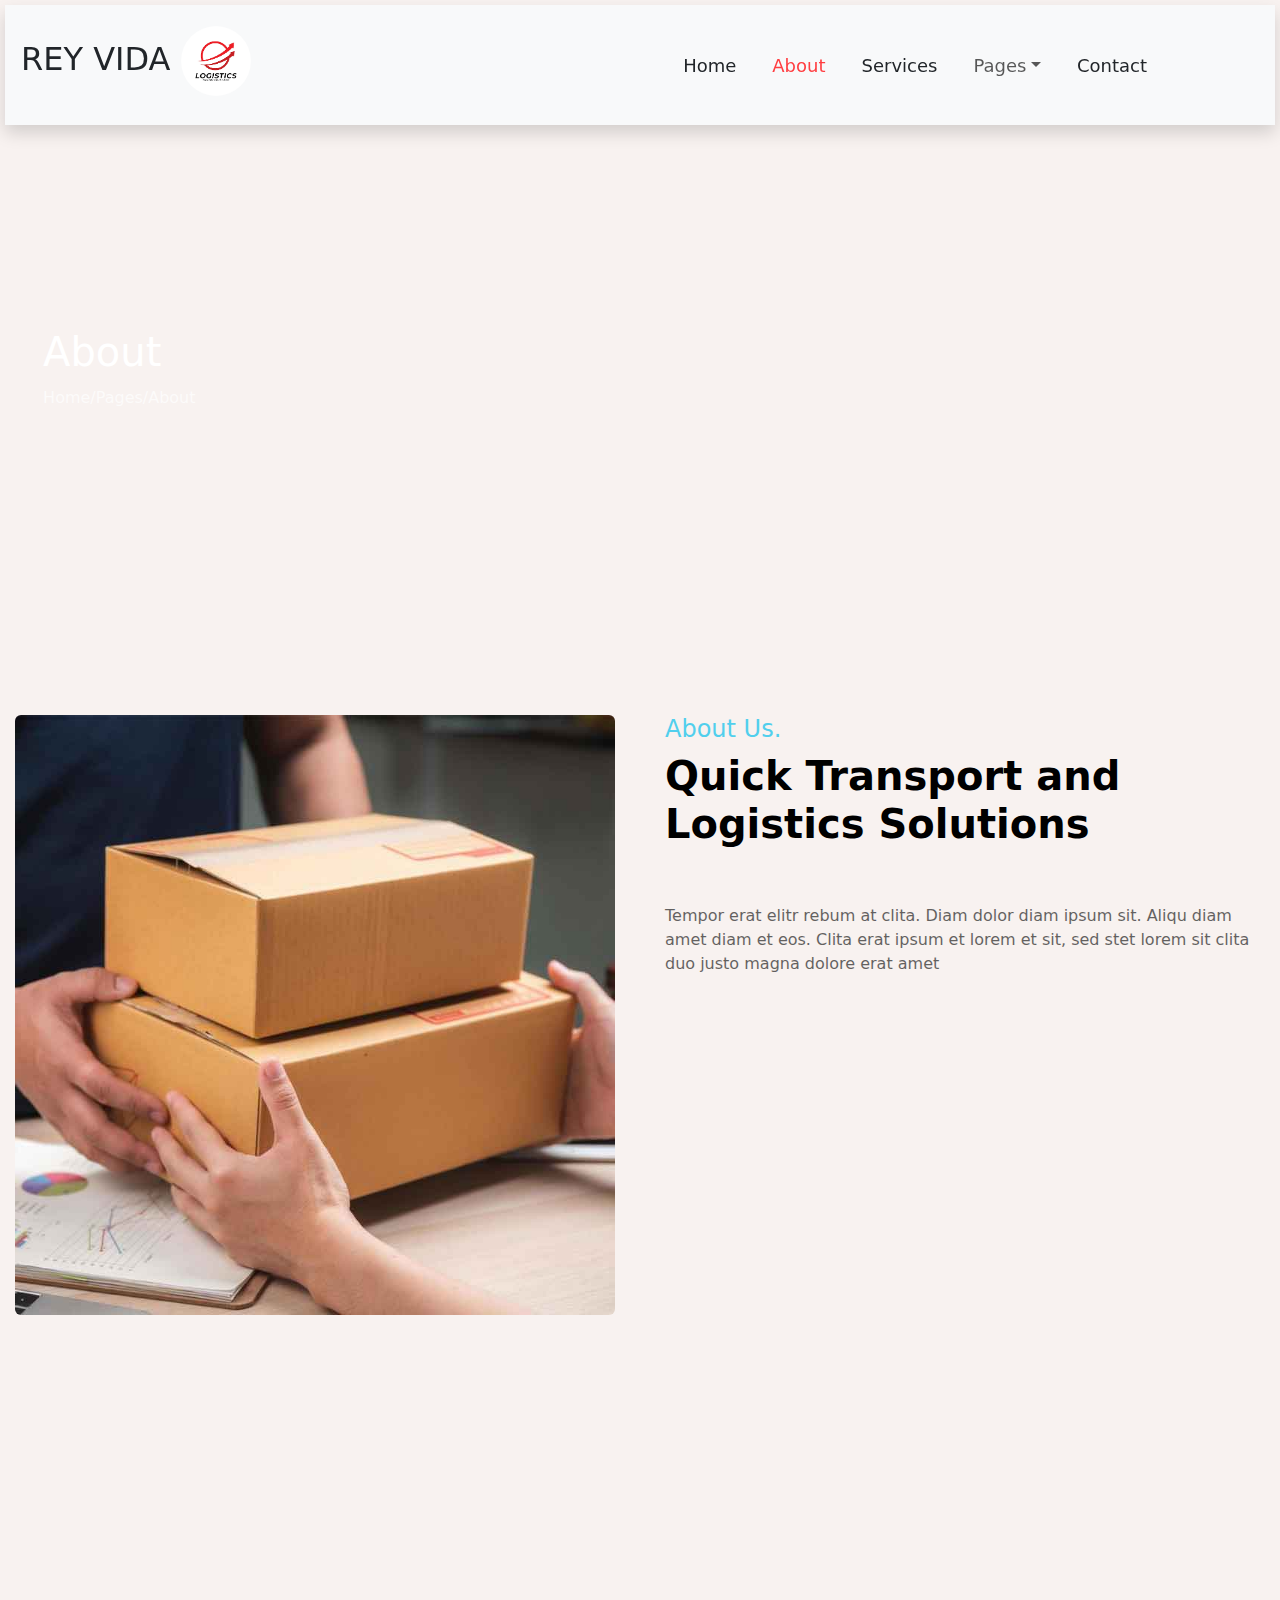
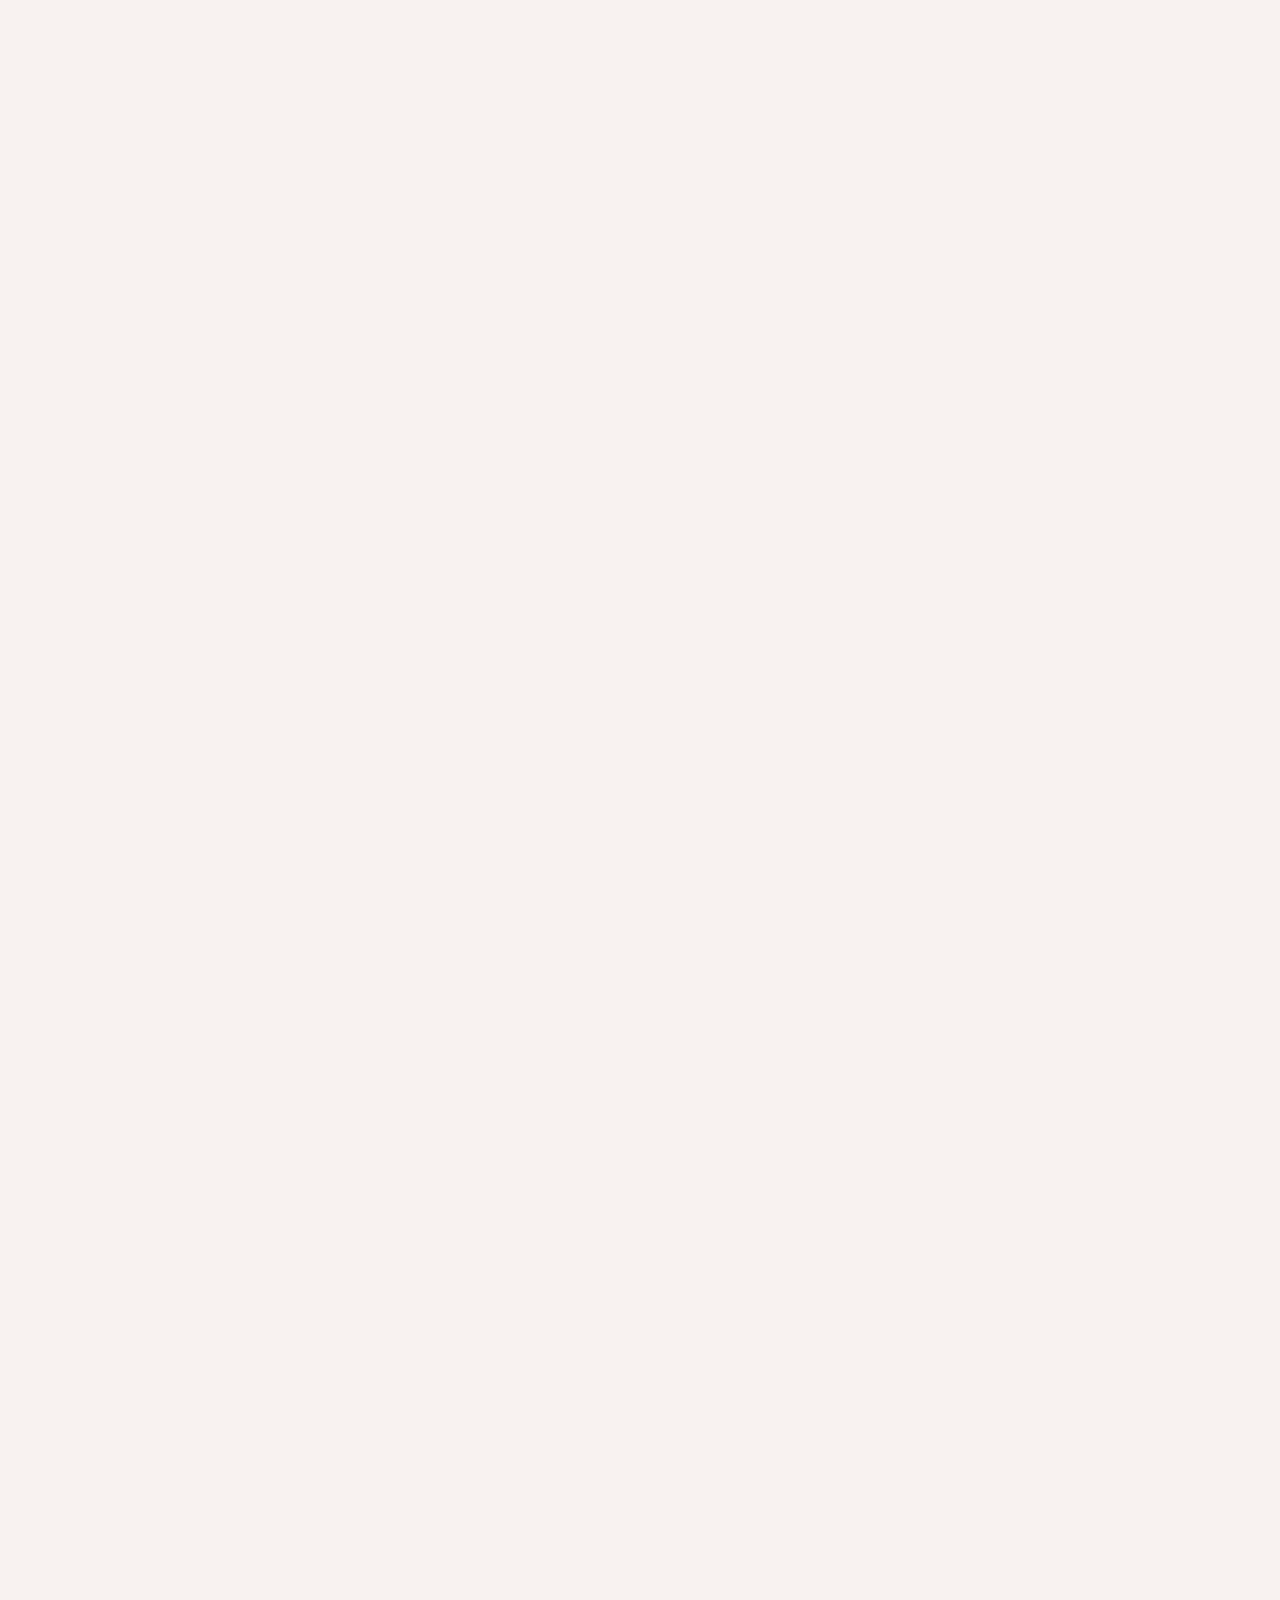
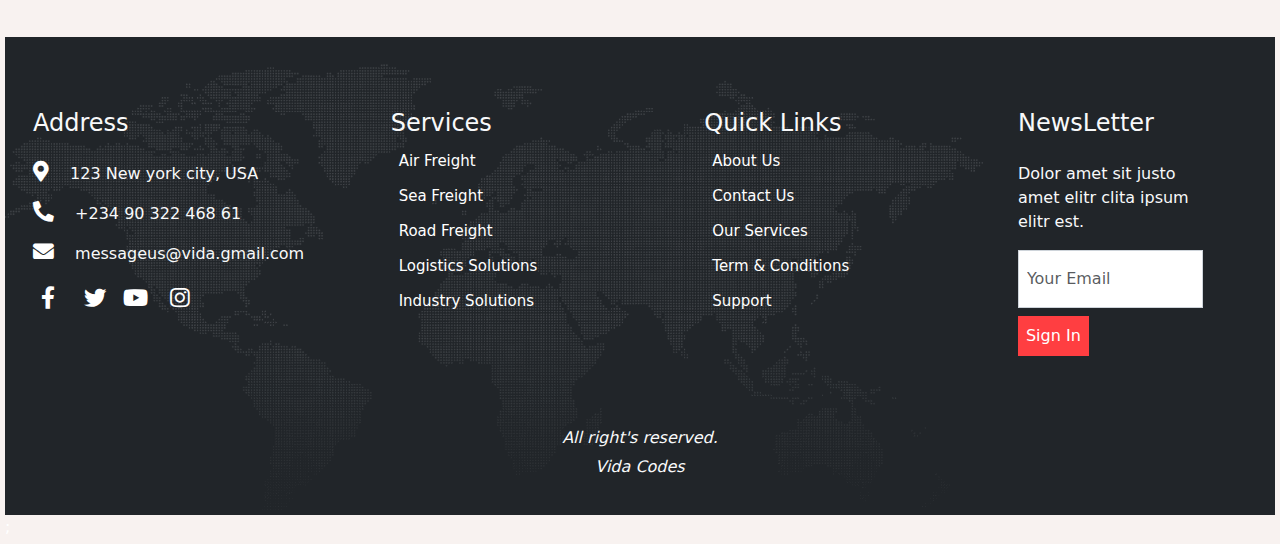
<file: about.html>
<!DOCTYPE html>
<html lang="en">
<head>
    <meta charset="UTF-8">
    <meta name="viewport" content="width=device-width, initial-scale=1.0">
    <title>About Us</title>
    <link rel="stylesheet" href="bootstrap-5.3.3-dist/css/bootstrap.min.css">
    <link rel="stylesheet" href="style.css">
    <link rel="shortcut icon" href="imggg/logo 4" type="image/x-icon">
    <link rel="stylesheet" href="fontawesome-free-5.15.4-web/css/all.min.css">
    <link rel="stylesheet" href="main.js">
    
</head>
<body>
    <div class="main">
       
        <nav class="navbar navbar-expand-lg bg-light shadow sticky-top p-0
        d-flex justify-content-between ">
            <a href="" class="navbar-brand d-flex align-items-center ">
                <h2 class="  p-3 text-dark">REY VIDA <span><img src="imggg/logo 4" width="70" height="70" style="border-radius: 50%;"></span></h2>
            </a>
           
            <button type="button" class="navbar-toggler me-4" data-bs-toggle="collapse" data-bs-target="#navbarCollapse">
                <span class="navbar-toggler-icon"></span>
            </button>
            <div class="collapse navbar-collapse" id="navbarCollapse">
            <ul class="navbar-nav ms-auto p-3 p-lg-0 ">
                <li class="nav-item">
                    <a href="index.html" class="nav-link text-dark">Home</a></li>
                    <li class="nav-item">
                        <a href="about.html" class="nav-link " style="color: #FF3E41;">About</a></li>
                        <li class="nav-item">
                            <a href="services.html" class="nav-link text-dark">Services</a></li>
                            <li class="nav-item dropdown">
                                <a class="nav-link dropdown-toggle" href="#"  role="button" data-bs-toggle="dropdown" aria-expanded="true">Pages</a>
                                <ul class="dropdown-menu">
                                    <li><a class="dropdown-item" href="pricing.html"> Pricing plan</a></li>
                                    <li><hr class="dropdown-divider"></li>
                                    <li><a class="dropdown-item" href="features.html"> Features</a></li>
                                    <li><hr class="dropdown-divider"></li>
                                    <li><a class="dropdown-item" href="quote.html"> Free Quote</a></li>
                                    <li><hr class="dropdown-divider"></li>
                                    <li><a class="dropdown-item" href="team.html"> Our Team</a></li>
                                    <li><hr class="dropdown-divider"></li>
                                    <li><a class="dropdown-item" href="testimonial.html">Testimonial</a></li>
                                </ul>
                            </li>
                                <li class="nav-item">
                                    <a href="contact.html" class="nav-link text-dark">Contact</a></li>
            </ul>
                                </div>
        </nav>
      
       <!-- header -->
         <div class="header img-fluid " style="height: 400px !important;">
           
            <div class=" greg">
                 <h1>About</h1>
              <div class="d-flex pt-1" style="opacity: 0.7;">
                <h6>Home/ </h6>
                <h6>Pages/ </h6>
                <h6>About</h6>
              </div>
            </div> 
        </div>
             <!-- about -->
             <div id="about" class="">
                <div class="about hidden">
                    <img src="imggg/about.jpg" class="rounded img-fluid fadeInLeft show "  alt="About">
                </div>
                <div class="about-text">
                   <div class="hidden" style="transition-delay: 0.3s;">
                    <h4 style="color: #51CFED;"> About Us.</h4>
                    <h1 style="line-height: 1.2; font-weight: bold;">Quick Transport and Logistics Solutions</h1>
                    <p class="pt-5 mb-5" style=" display: block; opacity: 0.6;">Tempor erat elitr rebum at clita. Diam dolor diam ipsum sit. Aliqu diam amet diam et eos. Clita erat ipsum et lorem et sit, sed stet lorem sit clita duo justo magna dolore erat amet</p>
                     
                   </div>
                <div class="insideabout" style="display: flex; justify-content: space-between; width: 100%;">
                    <div class="insideabout12 hidden" style="width: 42%; transition-delay: 0.6s;">
                        <i class="fa fa-globe  mb-3"></i>
                        <h4 style=" font-weight: bold;" >Global Coverage</h4>
                        <p style=" display: block; opacity: 0.6s;">Stet stet justo dolor sed duo. Ut clita sea sit ipsum diam lorem diam justo.</p>
                    </div>
                    <div class="insideabout12 hidden" style="width: 42%; transition-delay: 0.9s;">
                        <i class="fa fa-shipping-fast  mb-3"></i>
                        <h4 style="font-weight: bold;">On Time Delivery</h4>
                        <p style=" display: block; opacity: 0.6 ;">Stet stet justo dolor sed duo. Ut clita sea sit ipsum diam lorem diam justo.</p>
                    </div>
                </div>
                <div class="pt-5 hidden" style="transition-delay: 0.8s;"><a class="explore pt-3 pb-3 pe-5 ps-5 mt-5" href=""> Explore more</a></div>
                </div>
           </div>


               <!-- facts  -->
               <div class="facts mt-5"> 
                <div class="facts-text hidden" style="margin-left: 10px; color: black;">
                    <h4  style="color: #51CFED;"> Some Facts.</h4>
                    <h1 style="line-height: 1.2; font-weight: bold;">#1 Place To Manage All Of Your Shipments</h1>
                    <p class="pt-5 mb-5" style=" display: block; opacity: 0.6;">Tempor erat elitr rebum at clita. Diam dolor diam ipsum sit. Aliqu diam amet diam et eos. Clita erat ipsum et lorem et sit, sed stet lorem sit clita duo justo magna dolore erat amet</p>
                    <div class="d-flex pt-4 mb-5">
                        <i class="fa fa-phone-alt p-2 me-3" ></i>
                       <div>
                        <h6 >Call For Any Inquiry</h6>
                        <h4 style="color: #FF3E41; font-weight: bold;" >+234 90 322 468 61</h4>
                       </div>
                        </div>
               
                </div>
        
                <div class="facts-texts" >
                    <div class="facts-textsitem" style="display: flex; justify-content: space-between; width: 100%;height: 350px;">
                        <div class="Happy hidden" style="width: 48%;">
                            <div style="background-color: #FF3E41;height: 160px; margin-bottom: 30px;padding:20px;">
                                <i class="fa fa-users text-light p-2"></i>
                                <h2 id="numbers">1234</h2>
                                <p >Happy Clients</p>
        
                            </div>
                            <div class="Happy hidden" style="background-color: #51CFED;height: 160px;padding:20px;">
                                <i class="fa fa-ship text-light p-2"></i>
                                <h2 id="numbers2"> 1234</h2>
                                <p class="">Complete Shipments</p>
        
                            </div>
                        </div>
                         <div class="Happy hidden" style="width: 48%;">
                            <div class="happydiv" style="background-color: #198754; ;height: 160px;margin-top: 40%;padding:20px;">
                                <i class="fa fa-star text-light p-2"></i>
                                <h2 id="numbers3">1234</h2>
                                <p>Customers Review</p>
        
                            </div>
                         </div>
        
                    </div>
                </div>
        
            </div> 



                <!-- Services -->
  
 <!-- Features -->
 <div class="features d-flex justify-content-between text-dark hidden">  
    <div class="feature-text hidden"> 
        <h6 style="font-weight: bold; color: #51CFED; text-transform: uppercase;">Our features</h6>
        <h1 class="hidden" style=" font-weight: bold; word-spacing: 1.5;">We Are Trusted Logistics Company Since 1990</h1>
    
        <div class="d-flex justify-content-around pt-5 hidden ">
            <i class="fa fa-globe" style="font-size: 3em;"></i>
           <div>
            <h4 style="padding-left: 30px; font-weight: bold;">Worldwide Service</h4>
            <p style="padding-left: 30px; ">Diam dolor ipsum sit amet eos erat ipsum lorem sed stet lorem sit clita duo justo magna erat amet</p>
           </div>
        </div>
        <div class="d-flex justify-content-around pt-5 hidden ">
            <i class="fa fa-shipping-fast" style="font-size: 3em;"></i>       <div>
            <h4 style="padding-left: 30px; font-weight: bold;"> On Time Delivery</h4>
            <p style="padding-left: 30px; ">Diam dolor ipsum sit amet eos erat ipsum lorem sed stet lorem sit clita duo justo magna erat amet</p>
           </div>
        </div>
        <div class="d-flex justify-content-around pt-5 hidden ">
            <i class="fa fa-phone-alt" style="font-size: 3em;"></i>
           <div>
            <h4 style="padding-left: 30px; font-weight: bold;">24/7 Telephone Support</h4>
            <p style="padding-left: 30px; ">Diam dolor ipsum sit amet eos erat ipsum lorem sed stet lorem sit clita duo justo magna erat amet</p>
           </div>
        </div>

    </div>

    <div class="feature-img mb-5 bidden-left show">
        <img src="imggg/feature.jpg" class="rounded img-fluid "  alt="About">
    </div>
</div> 

<!-- Pricing -->

        


        <!-- Quote -->
    

      
 <!-- footer -->
   <div class="footer mt-5 text-light bg-dark" style="height: 100%;"> 
                <div class="d-flex justify-content-between mt-5 p-4 footer-grid">
                    <div class="footer-item p-1 pt-5">
                        <h4>Address</h4> 
                   
                        <div class="ft-3 mb-3 mt-4" >
                            <i class="fa fa-map-marker-alt me-3 tel"> </i>
                            <span>123 New york city, USA</span>
                        </div>
                        <div class="ft-3 mb-3" >
                            <i class="fa fa-phone-alt me-3 tel"> </i>
                            <span>+234 90 322 468 61</span>
                        </div>
                        <div class="ft-3 mb-3" >
                            <i class="fa fa-envelope me-3 tel"> </i>
                            <span>messageus@vida.gmail.com</span>
                        </div>
                    <div class=" icons d-flex text-light">
                        <a href="" class="me-2 handles " ><i class="fab fa-facebook-f handles-icon p-1 ps-2"></i></a>
                        <a href="" class="me-2 handles ha2 " ><i class="fab fa-twitter handles-icon p-1 ps-2"></i></a>
                        <a href="" class="me-2 handles ha3 " ><i class="fab fa-youtube handles-icon p-1 ps-1"></i></a>
                        <a href="" class="me-2 handles ha4 " ><i class="fab fa-instagram handles-icon  ps-2"></i></a>
                    </div>
                    </div>
                   
                 <div class="footer-item p-5">
                    <h4>Services</h4>
                   <div>
                    <a href="services.html" class=" btn-link ps-2">air freight</a>
                    <a href="services.html" class=" btn-link ps-2">sea freight</a>
                    <a href="services.html" class=" btn-link ps-2">road freight</a>
                    <a href="services.html" class=" btn-link ps-2">Logistics Solutions</a>
                    <a href="services.html" class=" btn-link ps-2">industry solutions</a>
                   </div>
                 </div>
            
                 <div class="footer-item p-5">
                    <h4>Quick Links</h4>
                   <div>
                    <a href="about.html" class=" btn-link ps-2">about us</a>
                    <a href="contact.html" class=" btn-link ps-2">contact us</a>
                    <a href="services.html" class=" btn-link ps-2">our services</a>
                    <a href="" class=" btn-link ps-2">term & conditions</a>
                    <a href="" class=" btn-link ps-2">support</a>
                   </div>
                 </div>

                 <div class="footer-item p-5 ft-5">
                    <h4 class="mb-4">NewsLetter</h4>
                    <p>Dolor amet sit justo amet elitr clita ipsum elitr est.</p>
                    <div class="position-relative">
                        <input type="text" placeholder="Your Email" class="form-control ps-2 py-3">
                        <button onclick="alert('Submitted')" type="submit" class="mt-2 me2  p-2" style="background-color: #FF3E41;color: white; border: none;">Sign In</button>
                    </div>
                </div>

   </div>
   

   <div style="text-align: center;font-style: italic; padding-bottom: 20px;">
    <h6>All right's reserved.</h6>
    <p class="ft-1">Vida Codes</p>
   </div>
        </div>
    
;
    </div>





    <script src="bootstrap-5.3.3-dist/js/bootstrap.bundle.min.js"></script>
   
    <script>
        const observer= new IntersectionObserver((entries)=>{
            entries.forEach(entry=>{
                if(entry.isIntersecting){
                    entry.target.classList.add("show");
                }
            });
        });
        document.querySelectorAll('.hidden','.hidden-left','.hidden-right','fadeInLeft').forEach(el=>observer.observe(el));
    </script>
    
    <script>
        function counterUp(el,target,duration){
        let start = 0;
        let startTime = null;

        function animate(currentTime) {
            if(!startTime) startTime = currentTime;
            const progress= Math.min((currentTime-startTime)/duration, 1);

            const easedValue =Math.floor(progress*(target-start)+ start);

            el.textContent =easedValue;
            if(progress<1){
                requestAnimationFrame(animate)
            }
        }
        requestAnimationFrame(animate)
    }
   const counterEls = document.getElementById('numbers');
    const observeds = new IntersectionObserver(entries=>{
        entries.forEach(entry=>{
            if(entry.isIntersecting){
                counterUp(counterEls,1234,3000);
                observeds.unobserve(counterEls);
            }
        })
    })
    observeds.observe(counterEls);
    </script>
    <script>
        function counterUp(el,target,duration){
        let start = 0;
        let startTime = null;

        function animate(currentTime) {
            if(!startTime) startTime = currentTime;
            const progress= Math.min((currentTime-startTime)/duration, 1);

            const easedValue =Math.floor(progress*(target-start)+ start);

            el.textContent =easedValue;
            if(progress<1){
                requestAnimationFrame(animate)
            }
        }
        requestAnimationFrame(animate)
    }
    const counterEl = document.getElementById('numbers2');
    const observed = new IntersectionObserver(entries=>{
        entries.forEach(entry=>{
            if(entry.isIntersecting){
                counterUp(counterEl,1234,3000);
                observed.unobserve(counterEl);
            }
        })
    })
    observed.observe(counterEl);
   
    </script>
    <script>
        function counterUp(el,target,duration){
        let start = 0;
        let startTime = null;

        function animate(currentTime) {
            if(!startTime) startTime = currentTime;
            const progress= Math.min((currentTime-startTime)/duration, 1);

            const easedValue =Math.floor(progress*(target-start)+ start);

            el.textContent =easedValue;
            if(progress<1){
                requestAnimationFrame(animate)
            }
        }
        requestAnimationFrame(animate)
    }
     const counterEll = document.getElementById('numbers3');
    const observes = new IntersectionObserver(entries=>{
        entries.forEach(entry=>{
            if(entry.isIntersecting){
                counterUp(counterEll,1234,3000);
                observes.unobserve(counterEll);
            }
        })
    })
    observes.observe(counterEll);
    </script>
</body>
</html>
</file>
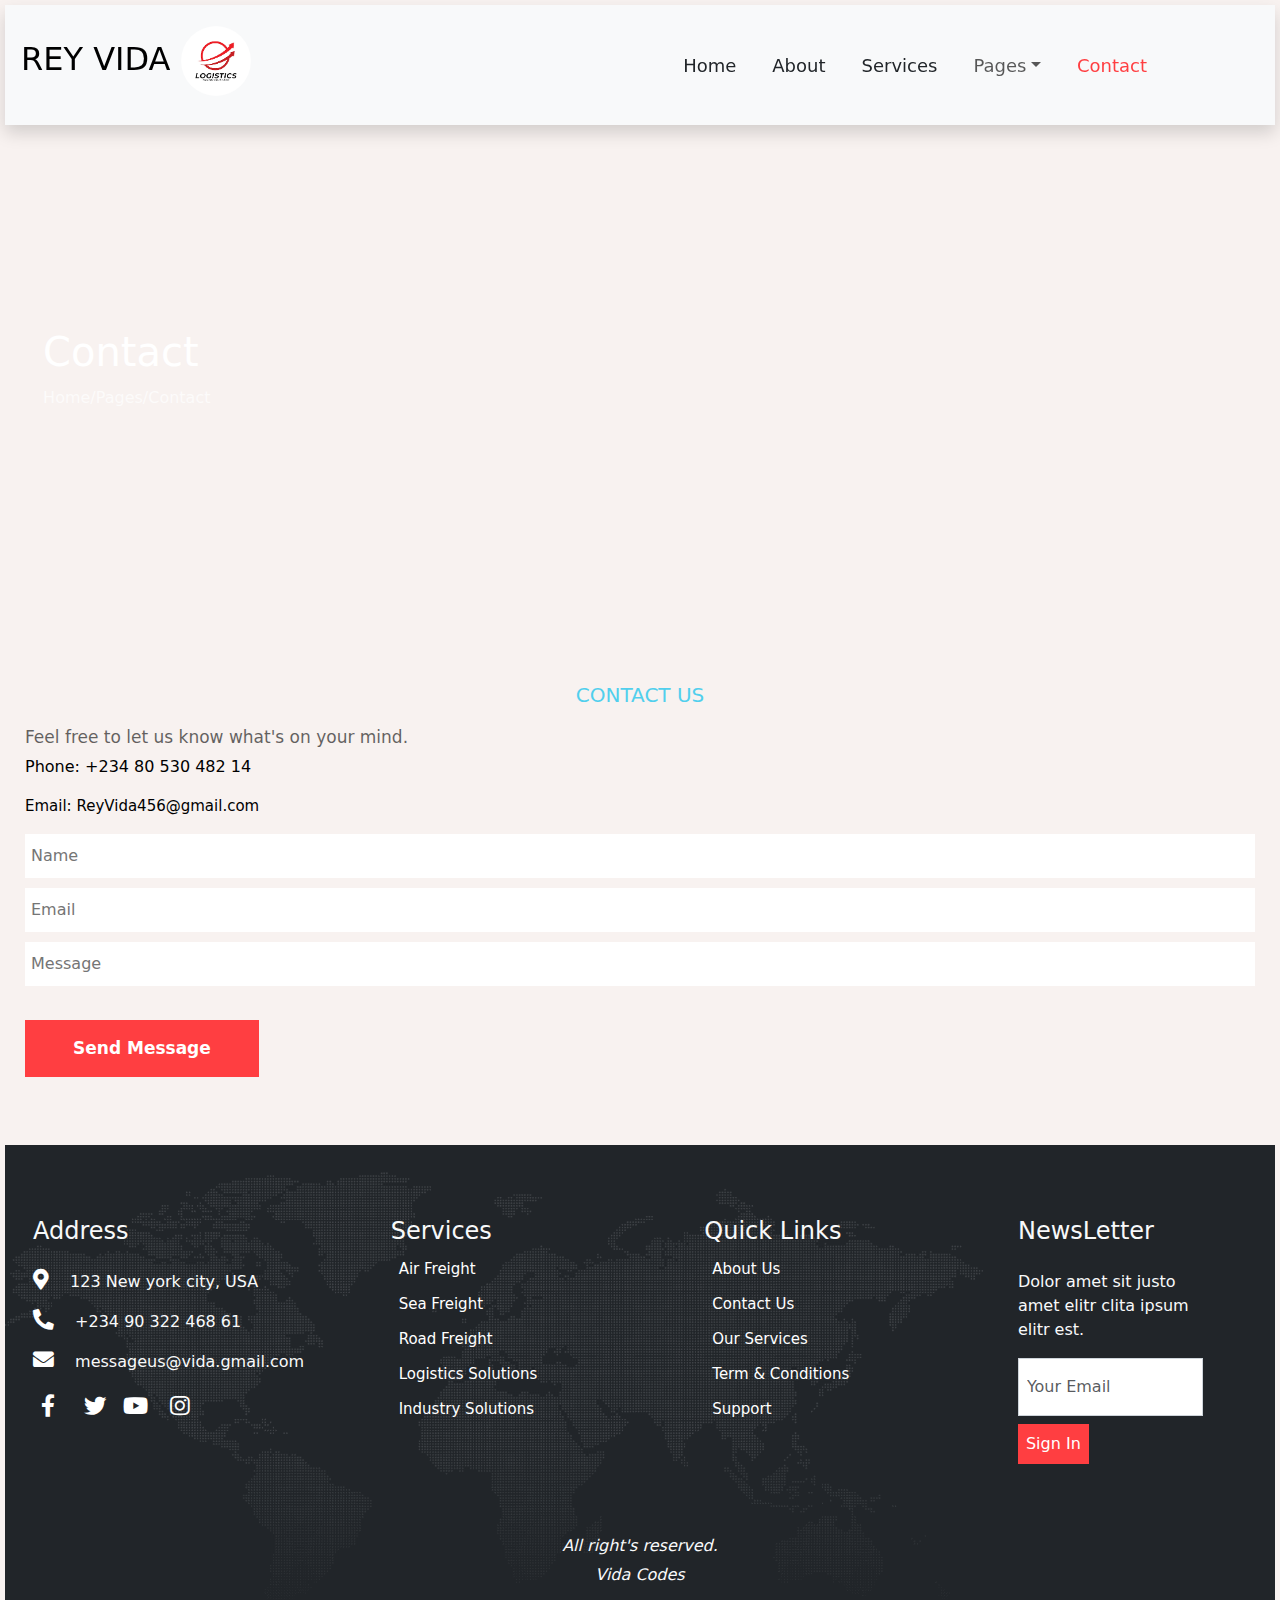
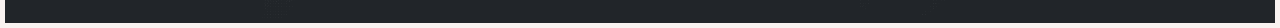
<file: contact.html>
<!DOCTYPE html>
<html lang="en">
<head>
    <meta charset="UTF-8">
    <meta name="viewport" content="width=device-width, initial-scale=1.0">
    <title>Contact Us</title>
    <link rel="stylesheet" href="bootstrap-5.3.3-dist/css/bootstrap.min.css">
    <link rel="stylesheet" href="style.css">
    <link rel="shortcut icon" href="imggg/logo 4" type="image/x-icon">
    <link rel="stylesheet" href="fontawesome-free-5.15.4-web/css/all.min.css">
    <link rel="stylesheet" href="main.js">
    
</head>
<body>
    <nav class="navbar navbar-expand-lg bg-light shadow sticky-top p-0
    d-flex justify-content-between ">
        <a href="" class="navbar-brand d-flex align-items-center ">
            <h2 class="  p-3 ">REY VIDA <span><img src="imggg/logo 4" width="70" height="70" style="border-radius: 50%;"></span></h2>
        </a>
       
        <button type="button" class="navbar-toggler me-4" data-bs-toggle="collapse" data-bs-target="#navbarCollapse">
            <span class="navbar-toggler-icon"></span>
        </button>
        <div class="collapse navbar-collapse" id="navbarCollapse">
        <ul class="navbar-nav ms-auto p-3 p-lg-0 ">
            <li class="nav-item">
                <a href="index.html" class="nav-link text-dark">Home</a></li>
                <li class="nav-item">
                    <a href="about.html" class="nav-link text-dark">About</a></li>
                    <li class="nav-item">
                        <a href="services.html" class="nav-link text-dark">Services</a></li>
                        <li class="nav-item dropdown">
                            <a class="nav-link dropdown-toggle" href="#"  role="button" data-bs-toggle="dropdown" aria-expanded="true">Pages</a>
                            <ul class="dropdown-menu">
                                <li><a class="dropdown-item" href="pricing.html"> Pricing plan</a></li>
                                <li><hr class="dropdown-divider"></li>
                                <li><a class="dropdown-item" href="features.html"> Features</a></li>
                                <li><hr class="dropdown-divider"></li>
                                <li><a class="dropdown-item" href="quote.html"> Free Quote</a></li>
                                <li><hr class="dropdown-divider"></li>
                                <li><a class="dropdown-item" href="team.html"> Our Team</a></li>
                                <li><hr class="dropdown-divider"></li>
                                <li><a class="dropdown-item" href="testimonial.html">Testimonial</a></li>
                            </ul>
                        </li>
                            <li class="nav-item">
                                <a href="contact.html" class="nav-link" style="color: #FF3E41;">Contact</a></li>
        </ul>
                            </div>
    </nav>


     <!-- header -->
         <div class="header img-fluid " style="height: 400px !important;">
           
            <div class=" greg">
                 <h1>Contact</h1>
              <div class="d-flex pt-1" style="opacity: 0.7;">
                <h6>Home/ </h6>
                <h6>Pages/ </h6>
                <h6>Contact</h6>
              </div>
            </div> 
        </div>



<!-- contact -->

 <div class="contact" >
    <h5 class="hidden mt-5" style="text-align: center; text-transform: uppercase; color: #51CFED">Contact us</h5>
    <div class="hidden" style="transition-delay: 0.2s;">
<h6 style="opacity: 0.6;font-size: 17px;margin-top: 20px;">Feel free to let us know what's on your mind.</h6>
  
    <p style="font-size: 16px;">Phone: +234 80 530 482 14</p>
    <p style=" font-size: 15px;">Email: ReyVida456@gmail.com</p>
    </div>
    <form action="" target="_blank" class="hidden" style="transition-delay: 0.4s;">
        <input type="text" placeholder="Name">
        <input type="text" placeholder="Email">
        <input  type="text" placeholder="Message">
    
     <button class="explore pt-3 pb-3 pe-5 ps-5 mt-4 " href="" type="submit">Send Message</button>
      
    </form>
</div>

  
        
  <!-- footer -->
   <div class="footer mt-5 text-light bg-dark" style="height: 100%;"> 
                <div class="d-flex justify-content-between mt-5 p-4 footer-grid">
                    <div class="footer-item p-1 pt-5">
                        <h4>Address</h4> 
                   
                        <div class="ft-3 mb-3 mt-4" >
                            <i class="fa fa-map-marker-alt me-3 tel"> </i>
                            <span>123 New york city, USA</span>
                        </div>
                        <div class="ft-3 mb-3" >
                            <i class="fa fa-phone-alt me-3 tel"> </i>
                            <span>+234 90 322 468 61</span>
                        </div>
                        <div class="ft-3 mb-3" >
                            <i class="fa fa-envelope me-3 tel"> </i>
                            <span>messageus@vida.gmail.com</span>
                        </div>
                    <div class=" icons d-flex text-light">
                        <a href="" class="me-2 handles " ><i class="fab fa-facebook-f handles-icon p-1 ps-2"></i></a>
                        <a href="" class="me-2 handles ha2 " ><i class="fab fa-twitter handles-icon p-1 ps-2"></i></a>
                        <a href="" class="me-2 handles ha3 " ><i class="fab fa-youtube handles-icon p-1 ps-1"></i></a>
                        <a href="" class="me-2 handles ha4 " ><i class="fab fa-instagram handles-icon  ps-2"></i></a>
                    </div>
                    </div>
                   
                 <div class="footer-item p-5">
                    <h4>Services</h4>
                   <div>
                    <a href="services.html" class=" btn-link ps-2">air freight</a>
                    <a href="services.html" class=" btn-link ps-2">sea freight</a>
                    <a href="services.html" class=" btn-link ps-2">road freight</a>
                    <a href="services.html" class=" btn-link ps-2">Logistics Solutions</a>
                    <a href="services.html" class=" btn-link ps-2">industry solutions</a>
                   </div>
                 </div>
            
                 <div class="footer-item p-5">
                    <h4>Quick Links</h4>
                   <div>
                    <a href="about.html" class=" btn-link ps-2">about us</a>
                    <a href="contact.html" class=" btn-link ps-2">contact us</a>
                    <a href="services.html" class=" btn-link ps-2">our services</a>
                    <a href="" class=" btn-link ps-2">term & conditions</a>
                    <a href="" class=" btn-link ps-2">support</a>
                   </div>
                 </div>

                 <div class="footer-item p-5 ft-5">
                    <h4 class="mb-4">NewsLetter</h4>
                    <p>Dolor amet sit justo amet elitr clita ipsum elitr est.</p>
                    <div class="position-relative">
                        <input type="text" placeholder="Your Email" class="form-control ps-2 py-3">
                        <button onclick="alert('Submitted')" type="submit" class="mt-2 me2  p-2" style="background-color: #FF3E41;color: white; border: none;">Sign In</button>
                    </div>
                </div>

   </div>
   

   <div style="text-align: center;font-style: italic; padding-bottom: 20px;">
    <h6>All right's reserved.</h6>
    <p class="ft-1">Vida Codes</p>
   </div>
        </div>

<script src="bootstrap-5.3.3-dist/js/bootstrap.bundle.min.js">   
</script>

<script>
    const observer= new IntersectionObserver((entries)=>{
        entries.forEach(entry=>{
            if(entry.isIntersecting){
                entry.target.classList.add("show");
            }
        });
    });
    document.querySelectorAll('.hidden','.bidden-left','.hidden-right').forEach(el=>observer.observe(el));
</script>
</body>
</html>
</file>
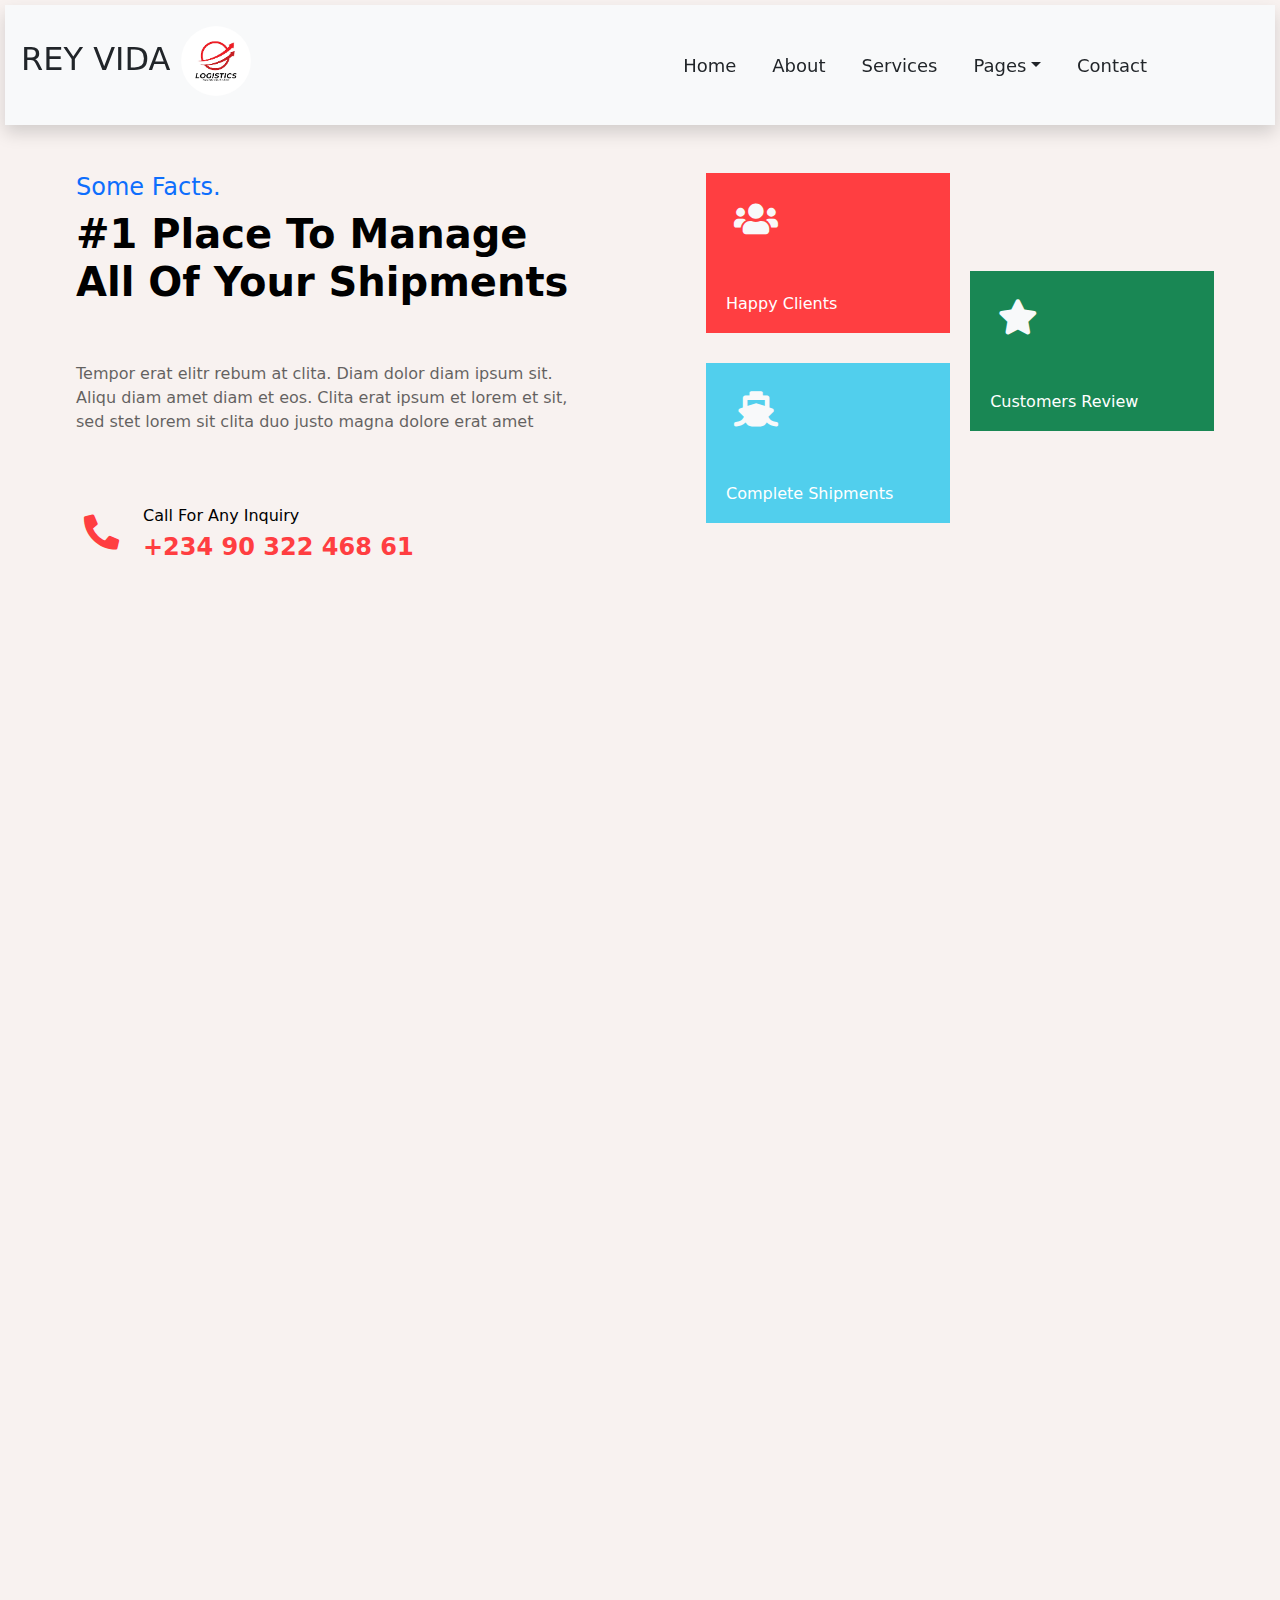
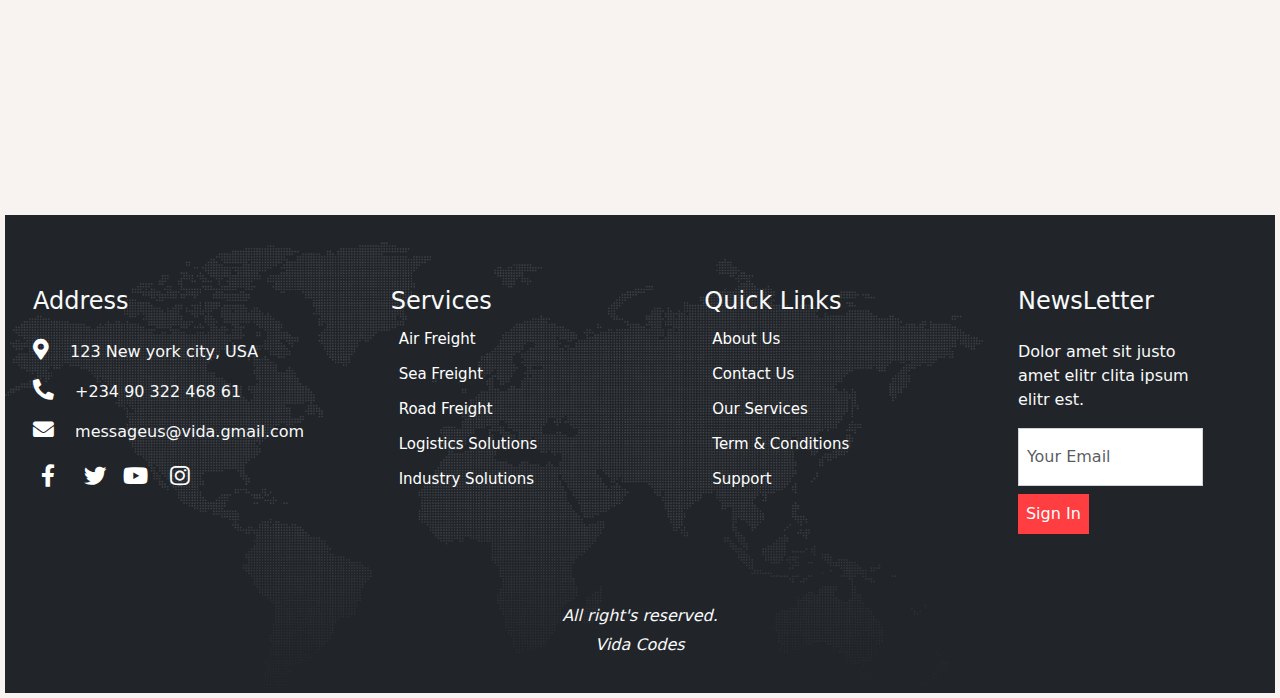
<file: features.html>
<!DOCTYPE html>
<html lang="en">
<head>
    <meta charset="UTF-8">
    <meta name="viewport" content="width=device-width, initial-scale=1.0">
    <title>Our Features</title>
    <link rel="stylesheet" href="bootstrap-5.3.3-dist/css/bootstrap.min.css">
    <link rel="stylesheet" href="style.css">
    <link rel="shortcut icon" href="imggg/logo 4" type="image/x-icon">
    <link rel="stylesheet" href="fontawesome-free-5.15.4-web/css/all.min.css">
    <link rel="stylesheet" href="main.js">
    
</head>
<body>
    <nav class="navbar navbar-expand-lg bg-light shadow sticky-top p-0
    d-flex justify-content-between ">
        <a href="" class="navbar-brand d-flex align-items-center ">
            <h2 class="  p-3 text-dark">REY VIDA <span><img src="imggg/logo 4" width="70" height="70" style="border-radius: 50%;"></span></h2>
        </a>
       
        <button type="button" class="navbar-toggler me-4" data-bs-toggle="collapse" data-bs-target="#navbarCollapse">
            <span class="navbar-toggler-icon"></span>
        </button>
        <div class="collapse navbar-collapse" id="navbarCollapse">
        <ul class="navbar-nav ms-auto p-3 p-lg-0 ">
            <li class="nav-item">
                <a href="index.html" class="nav-link text-dark">Home</a></li>
                <li class="nav-item">
                    <a href="about.html" class="nav-link text-dark">About</a></li>
                    <li class="nav-item">
                        <a href="services.html" class="nav-link text-dark">Services</a></li>
                        <li class="nav-item dropdown">
                            <a class="nav-link dropdown-toggle text-dark" href="#"  role="button" data-bs-toggle="dropdown" aria-expanded="true">Pages</a>
                            <ul class="dropdown-menu">
                                <li><a class="dropdown-item" href="pricing.html"> Pricing plan</a></li>
                                <li><hr class="dropdown-divider"></li>
                                <li><a class="dropdown-item" href="features.html"> Features</a></li>
                                <li><hr class="dropdown-divider"></li>
                                <li><a class="dropdown-item" href="quote.html"> Free Quote</a></li>
                                <li><hr class="dropdown-divider"></li>
                                <li><a class="dropdown-item" href="team.html"> Our Team</a></li>
                                <li><hr class="dropdown-divider"></li>
                                <li><a class="dropdown-item" href="testimonial.html">Testimonial</a></li>
                            </ul>
                        </li>
                            <li class="nav-item">
                                <a href="contact.html" class="nav-link text-dark">Contact</a></li>
        </ul>
                            </div>
    </nav>



    <!-- facts -->
    <div class="facts mt-5"> 
        <div class="facts-text hidden" style="margin-left: 10px; color: black;">
            <h4 class="text-primary"> Some Facts.</h4>
            <h1 style="line-height: 1.2; font-weight: bold;">#1 Place To Manage All Of Your Shipments</h1>
            <p class="pt-5 mb-5" style=" display: block; opacity: 0.6;">Tempor erat elitr rebum at clita. Diam dolor diam ipsum sit. Aliqu diam amet diam et eos. Clita erat ipsum et lorem et sit, sed stet lorem sit clita duo justo magna dolore erat amet</p>
            <div class="d-flex pt-4 mb-5">
                <i class="fa fa-phone-alt p-2 me-3" ></i>
               <div>
                <h6 >Call For Any Inquiry</h6>
                <h4 style="color: #FF3E41; font-weight: bold;" >+234 90 322 468 61</h4>
               </div>
                </div>
       
        </div>

        <div class="facts-texts" >
            <div class="facts-textsitem" style="display: flex; justify-content: space-between; width: 100%;height: 350px;">
                <div class="Happy hidden" style="width: 48%;">
                    <div style="background-color: #FF3E41;height: 160px; margin-bottom: 30px;padding:20px;">
                        <i class="fa fa-users text-light p-2"></i>
                        <span id="numbers"></span>
                        <p class="pt-5">Happy Clients</p>

                    </div>
                    <div class="Happy hidden" style="background-color: #51CFED;height: 160px;padding:20px;">
                        <i class="fa fa-ship text-light p-2"></i>
                        <span id="numbers"></span>
                        <p class="pt-5">Complete Shipments</p>

                    </div>
                </div>
                 <div class="Happy hidden" style="width: 48%;">
                    <div class="happydiv" style="background-color: #198754; ;height: 160px;margin-top: 40%;padding:20px;">
                        <i class="fa fa-star text-light p-2"></i>
                        <span id="numbers"></span>
                        <p class="pt-5">Customers Review</p>

                    </div>
                 </div>

            </div>
        </div>

    </div> 

    <!-- features -->
    <div class="features d-flex justify-content-between text-dark hidden">  
        <div class="feature-text hidden"> 
            <h6 style="font-weight: bold; color: #51CFED; text-transform: uppercase;">Our features</h6>
            <h1 class="hidden" style=" font-weight: bold; word-spacing: 1.5;">We Are Trusted Logistics Company Since 1990</h1>
        
            <div class="d-flex justify-content-around pt-5 hidden ">
                <i class="fa fa-globe" style="font-size: 3em;"></i>
               <div>
                <h4 style="padding-left: 30px; font-weight: bold;">Worldwide Service</h4>
                <p style="padding-left: 30px; ">Diam dolor ipsum sit amet eos erat ipsum lorem sed stet lorem sit clita duo justo magna erat amet</p>
               </div>
            </div>
            <div class="d-flex justify-content-around pt-5 hidden ">
                <i class="fa fa-shipping-fast" style="font-size: 3em;"></i>       <div>
                <h4 style="padding-left: 30px; font-weight: bold;"> On Time Delivery</h4>
                <p style="padding-left: 30px; ">Diam dolor ipsum sit amet eos erat ipsum lorem sed stet lorem sit clita duo justo magna erat amet</p>
               </div>
            </div>
            <div class="d-flex justify-content-around pt-5 hidden ">
                <i class="fa fa-phone-alt" style="font-size: 3em;"></i>
               <div>
                <h4 style="padding-left: 30px; font-weight: bold;">24/7 Telephone Support</h4>
                <p style="padding-left: 30px; ">Diam dolor ipsum sit amet eos erat ipsum lorem sed stet lorem sit clita duo justo magna erat amet</p>
               </div>
            </div>

        </div>

        <div class="feature-img mb-5 bidden-left show">
            <img src="imggg/feature.jpg" class="rounded img-fluid "  alt="About">
        </div>
    </div> 

      <!-- footer -->
   <div class="footer mt-5 text-light bg-dark" style="height: 100%;"> 
    <div class="d-flex justify-content-between mt-5 p-4 footer-grid">
        <div class="footer-item p-1 pt-5">
            <h4>Address</h4> 
       
            <div class="ft-3 mb-3 mt-4" >
                <i class="fa fa-map-marker-alt me-3 tel"> </i>
                <span>123 New york city, USA</span>
            </div>
            <div class="ft-3 mb-3" >
                <i class="fa fa-phone-alt me-3 tel"> </i>
                <span>+234 90 322 468 61</span>
            </div>
            <div class="ft-3 mb-3" >
                <i class="fa fa-envelope me-3 tel"> </i>
                <span>messageus@vida.gmail.com</span>
            </div>
        <div class=" icons d-flex text-light">
            <a href="" class="me-2 handles " ><i class="fab fa-facebook-f handles-icon p-1 ps-2"></i></a>
            <a href="" class="me-2 handles ha2 " ><i class="fab fa-twitter handles-icon p-1 ps-2"></i></a>
            <a href="" class="me-2 handles ha3 " ><i class="fab fa-youtube handles-icon p-1 ps-1"></i></a>
            <a href="" class="me-2 handles ha4 " ><i class="fab fa-instagram handles-icon  ps-2"></i></a>
        </div>
        </div>
       
     <div class="footer-item p-5">
        <h4>Services</h4>
       <div>
        <a href="" class=" btn-link ps-2">air freight</a>
        <a href="" class=" btn-link ps-2">sea freight</a>
        <a href="" class=" btn-link ps-2">road freight</a>
        <a href="" class=" btn-link ps-2">Logistics Solutions</a>
        <a href="" class=" btn-link ps-2">industry solutions</a>
       </div>
     </div>

     <div class="footer-item p-5">
        <h4>Quick Links</h4>
       <div>
        <a href="" class=" btn-link ps-2">about us</a>
        <a href="" class=" btn-link ps-2">contact us</a>
        <a href="" class=" btn-link ps-2">our services</a>
        <a href="" class=" btn-link ps-2">term & conditions</a>
        <a href="" class=" btn-link ps-2">support</a>
       </div>
     </div>

     <div class="footer-item p-5 ft-5">
        <h4 class="mb-4">NewsLetter</h4>
        <p>Dolor amet sit justo amet elitr clita ipsum elitr est.</p>
        <div class="position-relative">
            <input type="text" placeholder="Your Email" class="form-control ps-2 py-3">
            <button type="submit" class="mt-2 me2  p-2" style="background-color: #FF3E41;color: white; border: none;">Sign In</button>
        </div>
    </div>

</div>


<div style="text-align: center;font-style: italic; padding-bottom: 20px;">
<h6>All right's reserved.</h6>
<p class="ft-1">Vida Codes</p>
</div>
</div> 


<script src="bootstrap-5.3.3-dist/js/bootstrap.bundle.min.js">   
</script>

<script>
    const observer= new IntersectionObserver((entries)=>{
        entries.forEach(entry=>{
            if(entry.isIntersecting){
                entry.target.classList.add("show");
            }
        });
    });
    document.querySelectorAll('.hidden','.bidden-left','.hidden-right').forEach(el=>observer.observe(el));
</script>
</body>
</html>
</file>
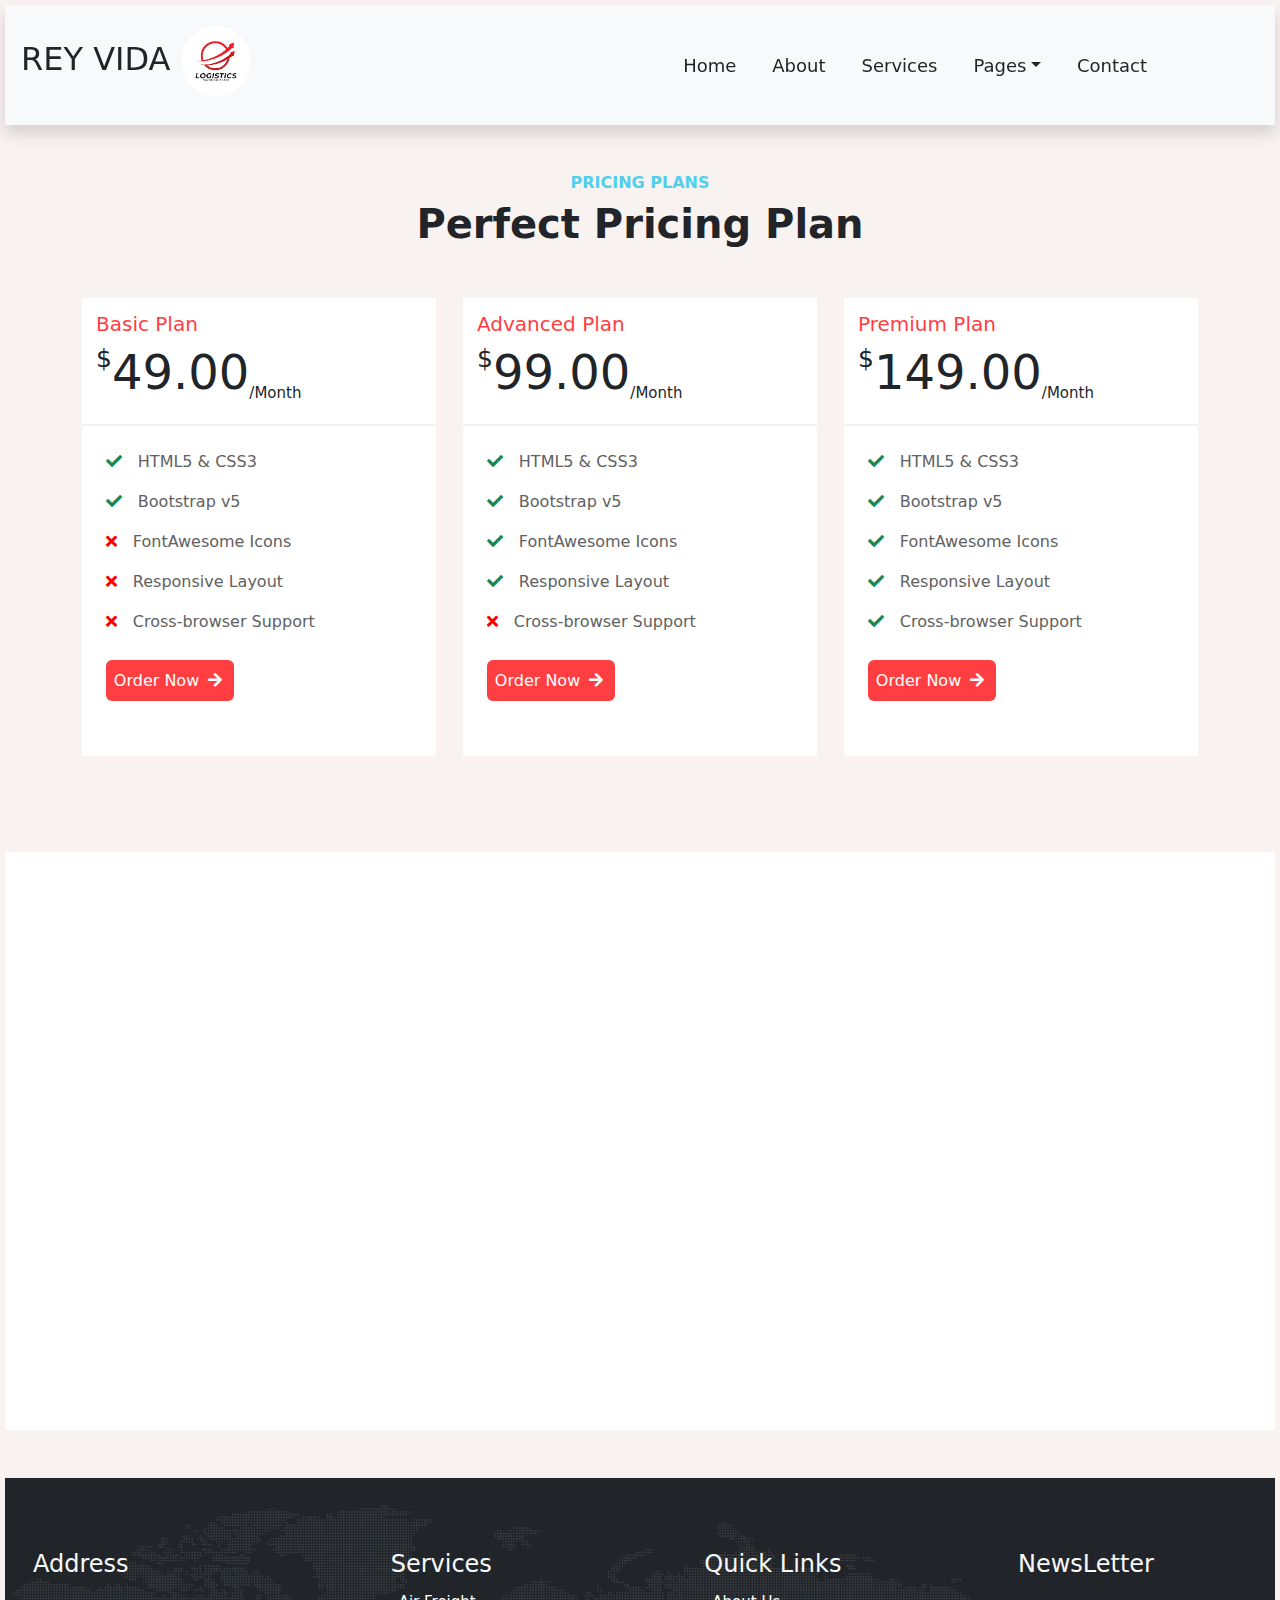
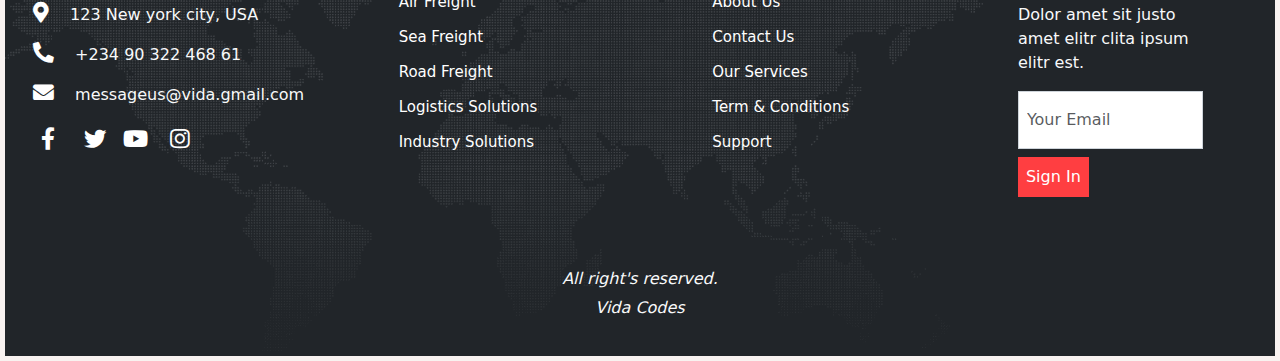
<file: pricing.html>
<!DOCTYPE html>
<html lang="en">
<head>
    <meta charset="UTF-8">
    <meta name="viewport" content="width=device-width, initial-scale=1.0">
    <title>Pricing</title>
    <link rel="stylesheet" href="bootstrap-5.3.3-dist/css/bootstrap.min.css">
    <link rel="stylesheet" href="style.css">
    <link rel="shortcut icon" href="imggg/logo 4" type="image/x-icon">
    <link rel="stylesheet" href="fontawesome-free-5.15.4-web/css/all.min.css">
    <link rel="stylesheet" href="main.js">  
</head>
<body>
    <nav class="navbar navbar-expand-lg bg-light shadow sticky-top p-0
    d-flex justify-content-between ">
        <a href="" class="navbar-brand d-flex align-items-center ">
            <h2 class="  p-3 text-dark">REY VIDA <span><img src="imggg/logo 4" width="70" height="70" style="border-radius: 50%;"></span></h2>
        </a>
       
        <button type="button" class="navbar-toggler me-4" data-bs-toggle="collapse" data-bs-target="#navbarCollapse">
            <span class="navbar-toggler-icon"></span>
        </button>
        <div class="collapse navbar-collapse" id="navbarCollapse">
        <ul class="navbar-nav ms-auto p-3 p-lg-0 ">
            <li class="nav-item">
                <a href="index.html" class="nav-link text-dark">Home</a></li>
                <li class="nav-item">
                    <a href="about.html" class="nav-link text-dark">About</a></li>
                    <li class="nav-item">
                        <a href="services.html" class="nav-link text-dark">Services</a></li>
                        <li class="nav-item dropdown">
                            <a class="nav-link dropdown-toggle text-dark" href="#"  role="button" data-bs-toggle="dropdown" aria-expanded="true">Pages</a>
                            <ul class="dropdown-menu">
                                <li><a class="dropdown-item" href="pricing.html"> Pricing plan</a></li>
                                <li><hr class="dropdown-divider"></li>
                                <li><a class="dropdown-item" href="features.html"> Features</a></li>
                                <li><hr class="dropdown-divider"></li>
                                <li><a class="dropdown-item" href="quote.html"> Free Quote</a></li>
                                <li><hr class="dropdown-divider"></li>
                                <li><a class="dropdown-item" href="team.html"> Our Team</a></li>
                                <li><hr class="dropdown-divider"></li>
                                <li><a class="dropdown-item" href="testimonial.html">Testimonial</a></li>
                            </ul>
                        </li>
                            <li class="nav-item">
                                <a href="contact.html" class="nav-link text-dark">Contact</a></li>
        </ul>
                            </div>
    </nav>

        
<!-- Pricing -->

<div class="pricing text-dark mb-5 mt-5"> 
    <div class="hidden">
        <h6 style="font-weight: bold; color: #51CFED; text-transform: uppercase; text-align: center;">Pricing plans</h6>
        <h1 style="text-align: center; font-weight: bold; word-spacing: 1.5;margin-bottom: 50px;">Perfect Pricing Plan</h1>
    
    </div>
    <div class=" service-cont d-flex justify-content-around">
        <div class="service-grid price hidden mb-5" style="transition-delay: 0.2s;">
             <div style="border-bottom: 2px solid #f1f1f1;padding:4%;">
                <h5 style="color: #FF3E41;">Basic Plan</h5>
               <h1 class="money" > <small class="align-top" style="font-size: 25px;">$</small>49.00<small class="align-bottom" style="font-size: 15px;">/Month</small>  </h1>
            </div>
           <div class="pt-4 ps-4 ft-5">
            <p style="color: #616161; ">
                <i class="fa fa-check pe-3 " style="color: #198754; font-size: 1em; "></i>HTML5 & CSS3
            </p>
            <p style="color: #616161; ">
                <i class="fa fa-check pe-3 " style="color: #198754; font-size: 1em; "></i>Bootstrap v5
            </p>
            <p style="color: #616161; ">
                <i class="fa fa-times pe-3 " style="color: red; font-size: 1em; "></i>FontAwesome Icons
            </p> 
            <p style="color:#616161; ">
                <i class="fa fa-times pe-3 " style="color: red; font-size: 1em; "></i>Responsive Layout
            </p>
            <p style="color: #616161 ; ">
                <i class="fa fa-times pe-3 " style="color: red; font-size: 1em; "></i>Cross-browser Support
            </p>
           </div>
        
           <a href="" class="btn-slide ms-4 p-2 rounded mb-5">
            <span>Order Now <i class="fa fa-arrow-right p-1 text-light" style="font-size: 1em;"></i></span>
            

        </a>
        
        </div>
       
        <div class="service-grid price hidden mb-5" style="transition-delay: 0.5s;">
            <div style="border-bottom: 2px solid #f1f1f1;padding:4%;">
               <h5 style="color: #FF3E41;">Advanced Plan</h5>
              <h1 class="money" > <small class="align-top" style="font-size: 25px;">$</small>99.00<small class="align-bottom" style="font-size: 15px;">/Month</small>  </h1>
           </div>
          <div class="pt-4 ps-4 ft-5">
           <p style="color: #616161; ">
               <i class="fa fa-check pe-3 " style="color: #198754; font-size: 1em; "></i>HTML5 & CSS3
           </p>
           <p style="color: #616161; ">
               <i class="fa fa-check pe-3 " style="color: #198754; font-size: 1em; "></i>Bootstrap v5
           </p>
           <p style="color: #616161; ">
               <i class="fa fa-check pe-3" style="color: #198754; font-size: 1em; "></i>FontAwesome Icons
           </p> 
           <p style="color:#616161; ">
               <i class="fa fa-check pe-3" style="color: #198754; font-size: 1em; "></i>Responsive Layout
           </p>
           <p style="color: #616161 ; ">
               <i class="fa fa-times pe-3 " style="color: red; font-size: 1em; "></i>Cross-browser Support
           </p>
          </div>
       
          <a href="" class="btn-slide ms-4 p-2 rounded mb-5">
           <span>Order Now <i class="fa fa-arrow-right p-1 text-light" style="font-size: 1em;"></i></span>
           

       </a>
       
       </div>

       <div class="service-grid hidden price mb-5" style="transition-delay: 0.7s;">
        <div style="border-bottom: 2px solid #f1f1f1;padding:4%;">
           <h5 style="color: #FF3E41;">Premium Plan</h5>
          <h1 class="money" > <small class="align-top" style="font-size: 25px;">$</small>149.00<small class="align-bottom" style="font-size: 15px;">/Month</small>  </h1>
       </div>
      <div class="pt-4 ps-4 ft-5">
       <p style="color: #616161; ">
           <i class="fa fa-check pe-3 " style="color: #198754; font-size: 1em; "></i>HTML5 & CSS3
       </p>
       <p style="color: #616161; ">
           <i class="fa fa-check pe-3 " style="color: #198754; font-size: 1em; "></i>Bootstrap v5
       </p>
       <p style="color: #616161; ">
           <i class="fa fa-check pe-3" style="color: #198754; font-size: 1em; "></i>FontAwesome Icons
       </p> 
       <p style="color:#616161; ">
           <i class="fa fa-check pe-3" style="color: #198754; font-size: 1em; "></i>Responsive Layout
       </p>
       <p style="color: #616161 ; ">
           <i class="fa fa-check pe-3" style="color: #198754; font-size: 1em; "></i>Cross-browser Support
       </p>
      </div>
   
      <a href="" class="btn-slide ms-4 p-2 rounded mb-5 ">
       <span>Order Now <i class="fa fa-arrow-right p-1 text-light" style="font-size: 1em;"></i></span>
       

   </a>
   
   </div>
        
        
        
       
    </div>

</div> 

 <!-- Quote -->
       
 <div class="quote mt-5 text-dark d-flex justify-content-between mb-5"> 
    <div class="quote-text mt-5 hidden" style="transition-delay: 0.5s;">
     <h6 style="font-weight: bold; color: #51CFED; text-transform: uppercase;">Get A Quote</h6>
     <h1 class="mb-5" style=" font-weight: bold; word-spacing: 1.5;">Request A Free Quote!</h1>
   <p style="color: #616161;" class="mb-4">
    Tempor erat elitr rebum at clita. Diam dolor diam ipsum sit. Aliqu diam amet diam et eos. Clita erat ipsum et lorem et sit, sed stet lorem sit clita duo justo erat amet
   </p>
   <div class="d-flex pt-4 mb-5">
    <i class="fa fa-phone-alt p-2 me-3" ></i>
   <div>
    <h6 >Call For Any Inquiry</h6>
    <h4 style="color: #FF3E41; font-weight: bold;" >+234 90 322 468 61</h4>
   </div>
    </div>

    
 </div>

 <div class="quote-form hidden">
        <form>
            <div class=" form-1 d-flex m-4 mt-5 ">
                <input placeholder="Your Name" type="text" class="form-control me-3" style="height: 55px;">
           
                <input placeholder="Your Name" type="text" class="form-control style="height: 55px;"> 
            </div>
            <div class=" form-1 d-flex m-4 mt-2">
                <input placeholder="Your Name" type="text" class="form-control  me-3" style="height: 55px;">
           
                <select class="form-control select" id="">
                    <option selected>Select A Freight</option>
                    <option value="1">Freight 1</option>
                    <option value="2">Freight 2</option>
                    <option value="3">Freight 3</option>
                </select>
            </div>
            <div class="m-4">
                <textarea class="form-control" id="" placeholder="Special Note"></textarea>
            </div>
            <div class="m-4">
                <button type="submit" class=" submit text-light w-100 p-3" style="background-color: #FF3E41; border: none;">Submit</button>
            </div>
        </form>
 </div>




</div> 
 <!-- footer -->
 <div class="footer mt-5 text-light bg-dark" style="height: 100%;"> 
    <div class="d-flex justify-content-between mt-5 p-4 footer-grid">
        <div class="footer-item p-1 pt-5">
            <h4>Address</h4> 
       
            <div class="ft-3 mb-3 mt-4" >
                <i class="fa fa-map-marker-alt me-3 tel"> </i>
                <span>123 New york city, USA</span>
            </div>
            <div class="ft-3 mb-3" >
                <i class="fa fa-phone-alt me-3 tel"> </i>
                <span>+234 90 322 468 61</span>
            </div>
            <div class="ft-3 mb-3" >
                <i class="fa fa-envelope me-3 tel"> </i>
                <span>messageus@vida.gmail.com</span>
            </div>
        <div class=" icons d-flex text-light">
            <a href="" class="me-2 handles " ><i class="fab fa-facebook-f handles-icon p-1 ps-2"></i></a>
            <a href="" class="me-2 handles ha2 " ><i class="fab fa-twitter handles-icon p-1 ps-2"></i></a>
            <a href="" class="me-2 handles ha3 " ><i class="fab fa-youtube handles-icon p-1 ps-1"></i></a>
            <a href="" class="me-2 handles ha4 " ><i class="fab fa-instagram handles-icon  ps-2"></i></a>
        </div>
        </div>
       
     <div class="footer-item p-5">
        <h4>Services</h4>
       <div>
        <a href="" class=" btn-link ps-2">air freight</a>
        <a href="" class=" btn-link ps-2">sea freight</a>
        <a href="" class=" btn-link ps-2">road freight</a>
        <a href="" class=" btn-link ps-2">Logistics Solutions</a>
        <a href="" class=" btn-link ps-2">industry solutions</a>
       </div>
     </div>

     <div class="footer-item p-5">
        <h4>Quick Links</h4>
       <div>
        <a href="" class=" btn-link ps-2">about us</a>
        <a href="" class=" btn-link ps-2">contact us</a>
        <a href="" class=" btn-link ps-2">our services</a>
        <a href="" class=" btn-link ps-2">term & conditions</a>
        <a href="" class=" btn-link ps-2">support</a>
       </div>
     </div>

     <div class="footer-item p-5 ft-5">
        <h4 class="mb-4">NewsLetter</h4>
        <p>Dolor amet sit justo amet elitr clita ipsum elitr est.</p>
        <div class="position-relative">
            <input type="text" placeholder="Your Email" class="form-control ps-2 py-3">
            <button type="submit" class="mt-2 me2  p-2" style="background-color: #FF3E41;color: white; border: none;">Sign In</button>
        </div>
    </div>

</div>


<div style="text-align: center;font-style: italic; padding-bottom: 20px;">
<h6>All right's reserved.</h6>
<p class="ft-1">Vida Codes</p>
</div>
</div> 

<script src="bootstrap-5.3.3-dist/js/bootstrap.bundle.min.js"></script>
<script>
    const observer= new IntersectionObserver((entries)=>{
        entries.forEach(entry=>{
            if(entry.isIntersecting){
                entry.target.classList.add("show");
            }
        });
    });
    document.querySelectorAll('.hidden','.hidden-left','.hidden-right','fadeInLeft').forEach(el=>observer.observe(el));
</script>
</body>
</file>
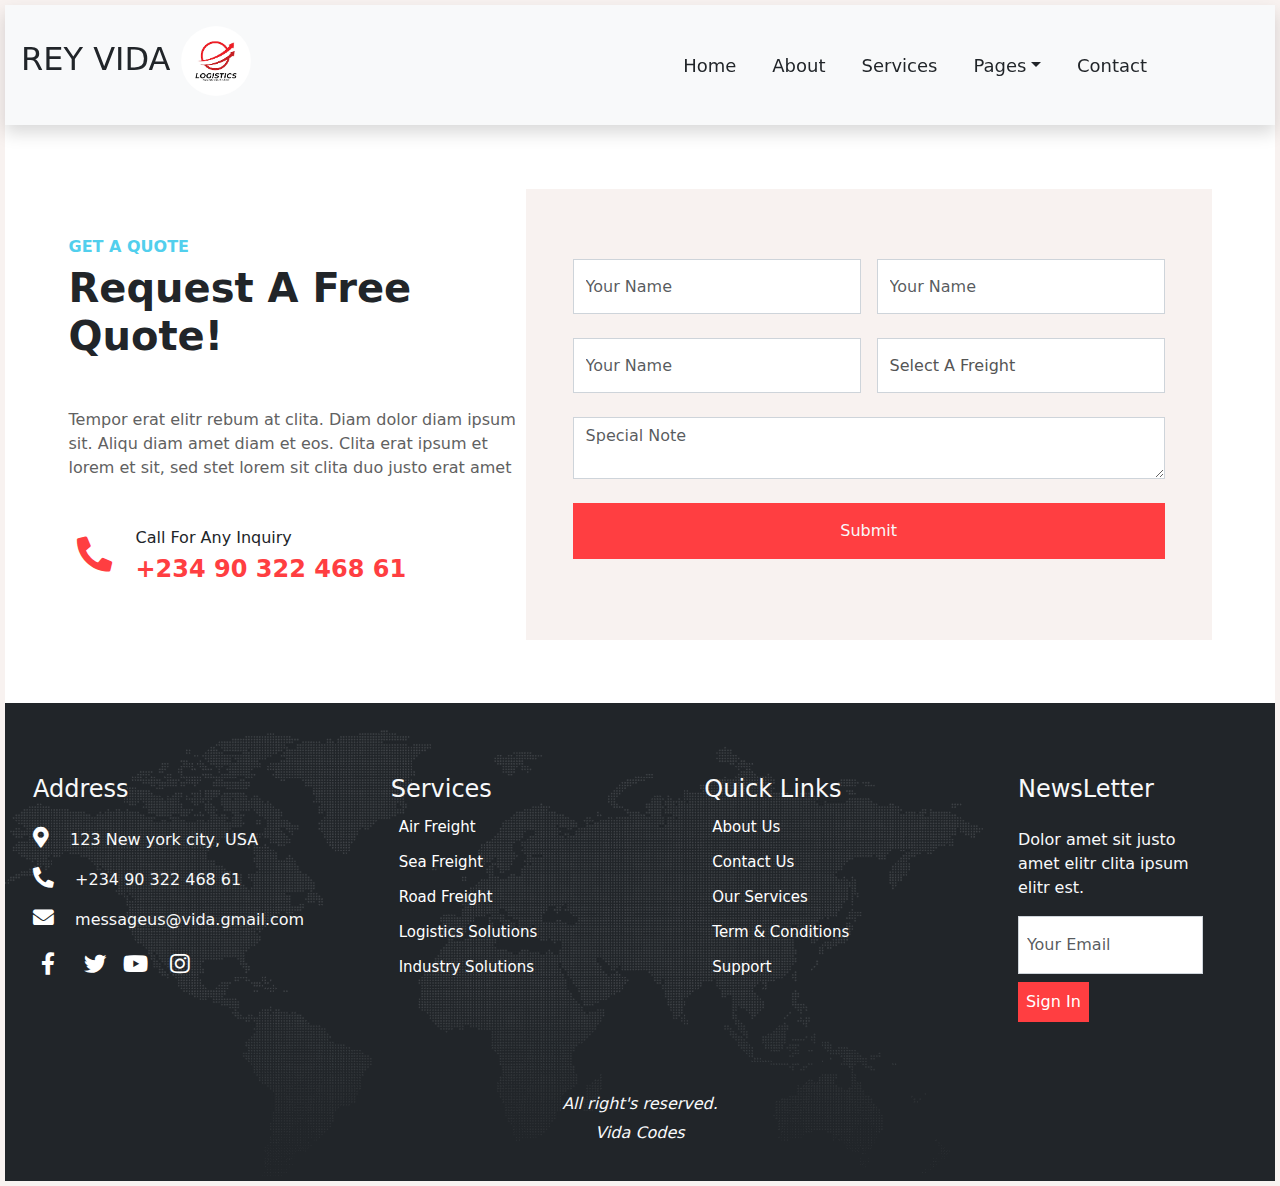
<file: quote.html>
<!DOCTYPE html>
<html lang="en">
<head>
    <meta charset="UTF-8">
    <meta name="viewport" content="width=device-width, initial-scale=1.0">
    <title>Free Quote</title>
    <link rel="stylesheet" href="bootstrap-5.3.3-dist/css/bootstrap.min.css">
    <link rel="stylesheet" href="style.css">
    <link rel="shortcut icon" href="imggg/logo 4" type="image/x-icon">
    <link rel="stylesheet" href="fontawesome-free-5.15.4-web/css/all.min.css">
    <link rel="stylesheet" href="main.js">
</head>
<body>
    
    <nav class="navbar navbar-expand-lg bg-light shadow sticky-top p-0
    d-flex justify-content-between ">
        <a href="" class="navbar-brand d-flex align-items-center ">
            <h2 class="  p-3 text-dark">REY VIDA <span><img src="imggg/logo 4" width="70" height="70" style="border-radius: 50%;"></span></h2>
        </a>
       
        <button type="button" class="navbar-toggler me-4" data-bs-toggle="collapse" data-bs-target="#navbarCollapse">
            <span class="navbar-toggler-icon"></span>
        </button>
        <div class="collapse navbar-collapse" id="navbarCollapse">
        <ul class="navbar-nav ms-auto p-3 p-lg-0 ">
            <li class="nav-item">
                <a href="index.html" class="nav-link text-dark">Home</a></li>
                <li class="nav-item">
                    <a href="about.html" class="nav-link text-dark">About</a></li>
                    <li class="nav-item">
                        <a href="services.html" class="nav-link text-dark">Services</a></li>
                        <li class="nav-item dropdown">
                            <a class="nav-link dropdown-toggle text-dark" href="#"  role="button" data-bs-toggle="dropdown" aria-expanded="true">Pages</a>
                            <ul class="dropdown-menu">
                                <li><a class="dropdown-item" href="pricing.html"> Pricing plan</a></li>
                                <li><hr class="dropdown-divider"></li>
                                <li><a class="dropdown-item" href="features.html"> Features</a></li>
                                <li><hr class="dropdown-divider"></li>
                                <li><a class="dropdown-item" href="quote.html"> Free Quote</a></li>
                                <li><hr class="dropdown-divider"></li>
                                <li><a class="dropdown-item" href="team.html"> Our Team</a></li>
                                <li><hr class="dropdown-divider"></li>
                                <li><a class="dropdown-item" href="testimonial.html">Testimonial</a></li>
                            </ul>
                        </li>
                            <li class="nav-item">
                                <a href="contact.html" class="nav-link text-dark">Contact</a></li>
        </ul>
                            </div>
    </nav>


        <!-- Quote -->
       
        <div class="quote text-dark d-flex justify-content-between "> 
            <div class="quote-text mt-5 hidden" style="transition-delay: 0.5s;">
             <h6 style="font-weight: bold; color: #51CFED; text-transform: uppercase;">Get A Quote</h6>
             <h1 class="mb-5" style=" font-weight: bold; word-spacing: 1.5;">Request A Free Quote!</h1>
           <p style="color: #616161;" class="mb-4">
            Tempor erat elitr rebum at clita. Diam dolor diam ipsum sit. Aliqu diam amet diam et eos. Clita erat ipsum et lorem et sit, sed stet lorem sit clita duo justo erat amet
           </p>
           <div class="d-flex pt-4 mb-5">
            <i class="fa fa-phone-alt p-2 me-3" ></i>
           <div>
            <h6 >Call For Any Inquiry</h6>
            <h4 style="color: #FF3E41; font-weight: bold;" >+234 90 322 468 61</h4>
           </div>
            </div>

            
         </div>
      
         <div class="quote-form hidden">
                <form>
                    <div class=" form-1 d-flex m-4 mt-5 ">
                        <input placeholder="Your Name" type="text" class="form-control me-3" style="height: 55px;">
                   
                        <input placeholder="Your Name" type="text" class="form-control style="height: 55px;"> 
                    </div>
                    <div class=" form-1 d-flex m-4 mt-2">
                        <input placeholder="Your Name" type="text" class="form-control  me-3" style="height: 55px;">
                   
                        <select class="form-control select" id="">
                            <option selected>Select A Freight</option>
                            <option value="1">Freight 1</option>
                            <option value="2">Freight 2</option>
                            <option value="3">Freight 3</option>
                        </select>
                    </div>
                    <div class="m-4">
                        <textarea class="form-control" id="" placeholder="Special Note"></textarea>
                    </div>
                    <div class="m-4">
                        <button type="submit" class=" submit text-light w-100 p-3" style="background-color: #FF3E41; border: none;">Submit</button>
                    </div>
                </form>
         </div>

      

        
 </div> 
         <!-- footer -->
   <div class="footer text-light bg-dark" style="height: 100%;"> 
    <div class="d-flex justify-content-between  p-4 footer-grid">
        <div class="footer-item p-1 pt-5">
            <h4>Address</h4> 
       
            <div class="ft-3 mb-3 mt-4" >
                <i class="fa fa-map-marker-alt me-3 tel"> </i>
                <span>123 New york city, USA</span>
            </div>
            <div class="ft-3 mb-3" >
                <i class="fa fa-phone-alt me-3 tel"> </i>
                <span>+234 90 322 468 61</span>
            </div>
            <div class="ft-3 mb-3" >
                <i class="fa fa-envelope me-3 tel"> </i>
                <span>messageus@vida.gmail.com</span>
            </div>
        <div class=" icons d-flex text-light">
            <a href="" class="me-2 handles " ><i class="fab fa-facebook-f handles-icon p-1 ps-2"></i></a>
            <a href="" class="me-2 handles ha2 " ><i class="fab fa-twitter handles-icon p-1 ps-2"></i></a>
            <a href="" class="me-2 handles ha3 " ><i class="fab fa-youtube handles-icon p-1 ps-1"></i></a>
            <a href="" class="me-2 handles ha4 " ><i class="fab fa-instagram handles-icon  ps-2"></i></a>
        </div>
        </div>
       
     <div class="footer-item p-5">
        <h4>Services</h4>
       <div>
        <a href="" class=" btn-link ps-2">air freight</a>
        <a href="" class=" btn-link ps-2">sea freight</a>
        <a href="" class=" btn-link ps-2">road freight</a>
        <a href="" class=" btn-link ps-2">Logistics Solutions</a>
        <a href="" class=" btn-link ps-2">industry solutions</a>
       </div>
     </div>

     <div class="footer-item p-5">
        <h4>Quick Links</h4>
       <div>
        <a href="" class=" btn-link ps-2">about us</a>
        <a href="" class=" btn-link ps-2">contact us</a>
        <a href="" class=" btn-link ps-2">our services</a>
        <a href="" class=" btn-link ps-2">term & conditions</a>
        <a href="" class=" btn-link ps-2">support</a>
       </div>
     </div>

     <div class="footer-item p-5 ft-5">
        <h4 class="mb-4">NewsLetter</h4>
        <p>Dolor amet sit justo amet elitr clita ipsum elitr est.</p>
        <div class="position-relative">
            <input type="text" placeholder="Your Email" class="form-control ps-2 py-3">
            <button type="submit" class="mt-2 me2  p-2" style="background-color: #FF3E41;color: white; border: none;">Sign In</button>
        </div>
    </div>

</div>


<div style="text-align: center;font-style: italic; padding-bottom: 20px;">
<h6>All right's reserved.</h6>
<p class="ft-1">Vida Codes</p>
</div>
</div> 


<script src="bootstrap-5.3.3-dist/js/bootstrap.bundle.min.js"></script>
<script>
    const observer= new IntersectionObserver((entries)=>{
        entries.forEach(entry=>{
            if(entry.isIntersecting){
                entry.target.classList.add("show");
            }
        });
    });
    document.querySelectorAll('.hidden','.hidden-left','.hidden-right','fadeInLeft').forEach(el=>observer.observe(el));
</script>
</body>
</file>
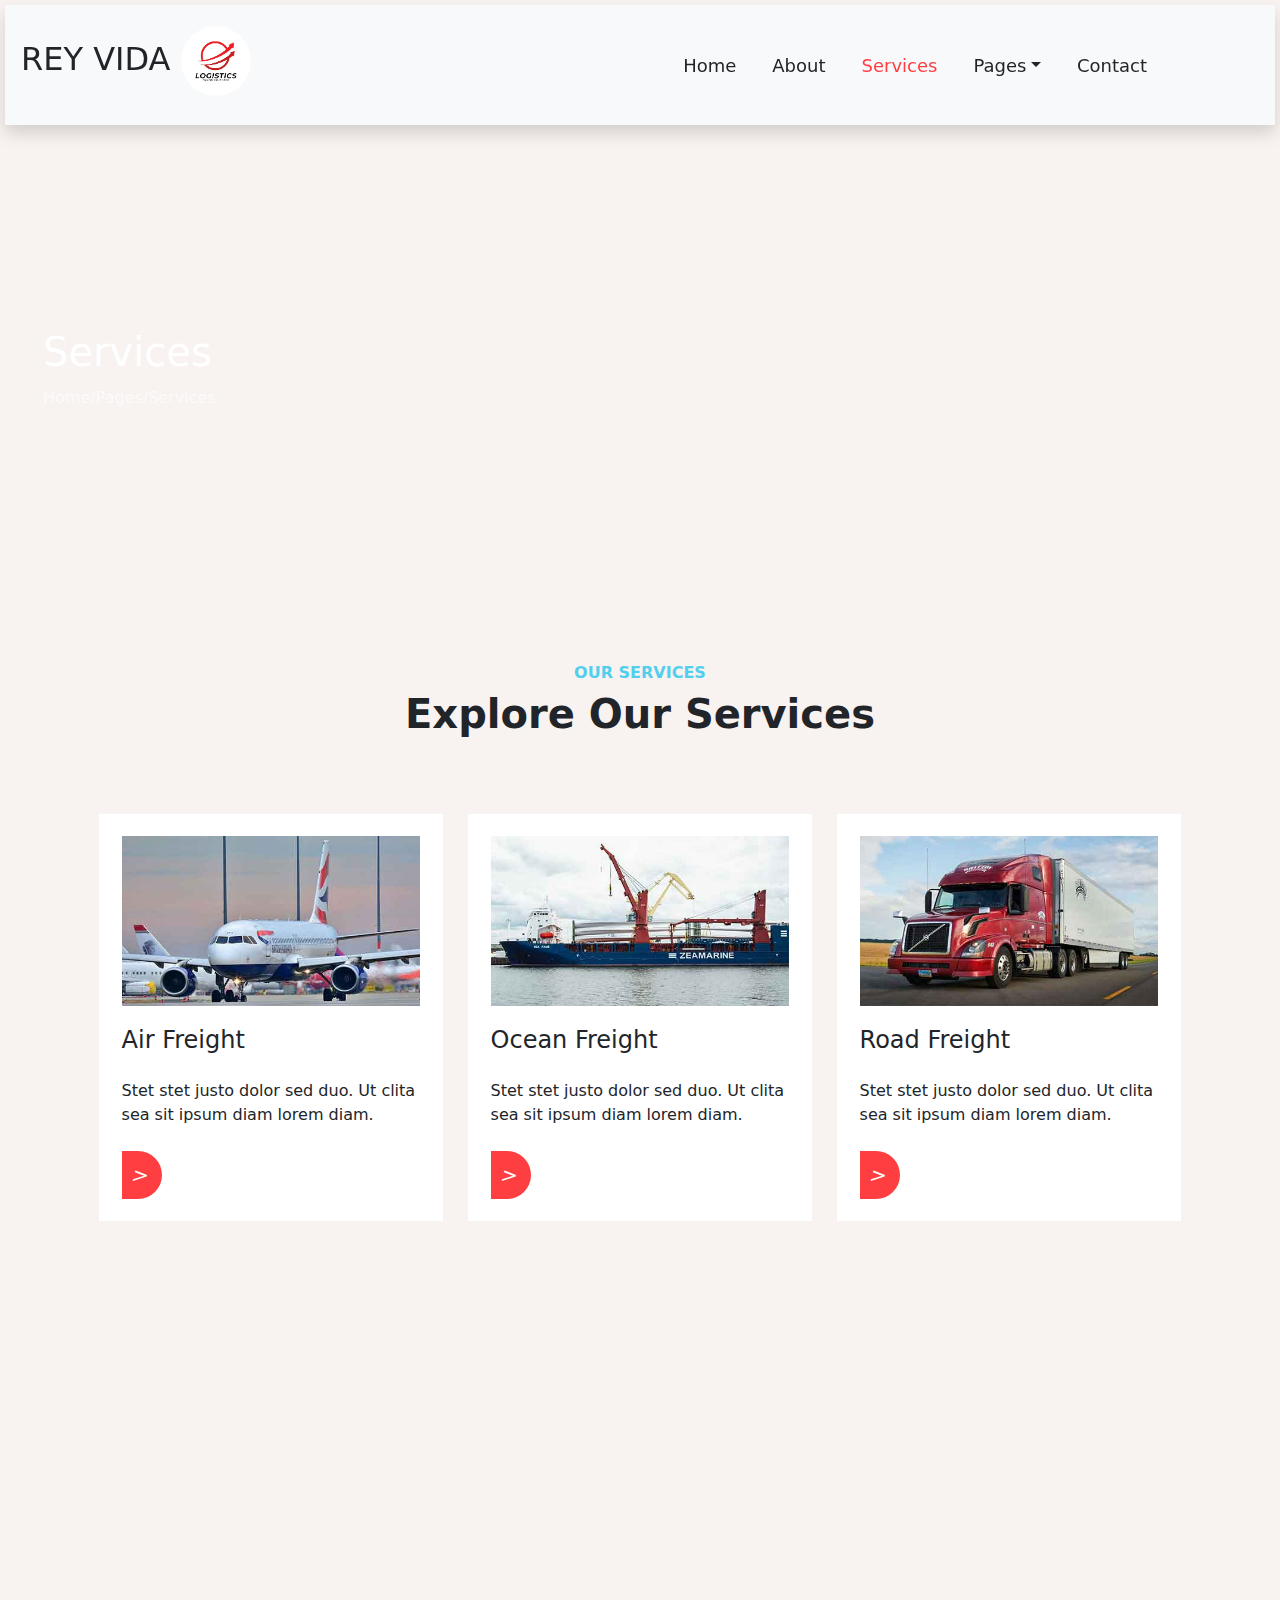
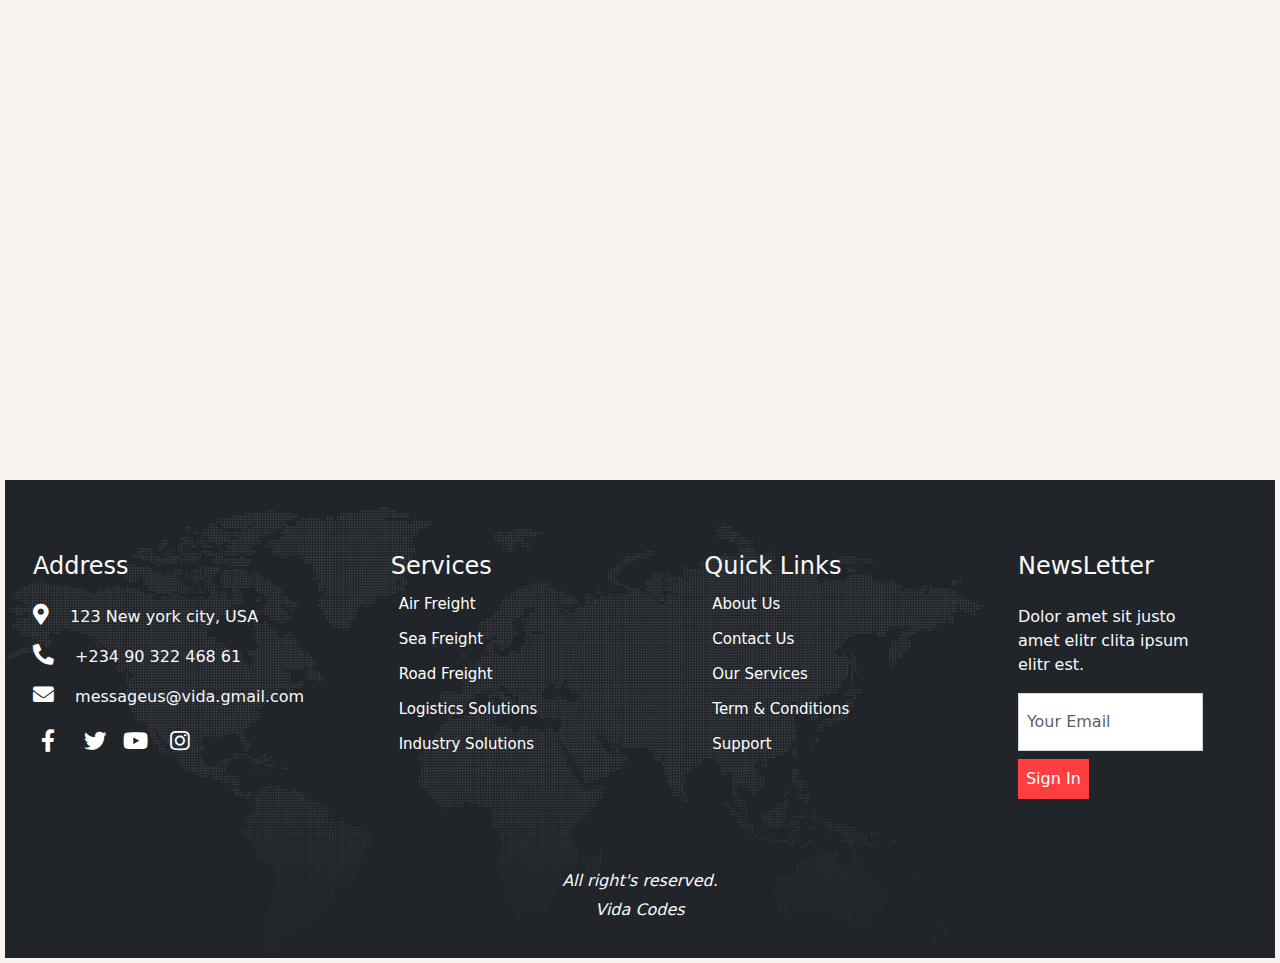
<file: services.html>
<!DOCTYPE html>
<html lang="en">
<head>
    <meta charset="UTF-8">
    <meta name="viewport" content="width=device-width, initial-scale=1.0">
    <title>Our Services</title>
    <link rel="stylesheet" href="bootstrap-5.3.3-dist/css/bootstrap.min.css">
    <link rel="stylesheet" href="style.css">
    <link rel="shortcut icon" href="imggg/logo 4" type="image/x-icon">
    <link rel="stylesheet" href="fontawesome-free-5.15.4-web/css/all.min.css">
    <link rel="stylesheet" href="main.js">
    
</head>
<body>     
    <nav class="navbar navbar-expand-lg bg-light shadow sticky-top p-0
        d-flex justify-content-between ">
            <a href="" class="navbar-brand d-flex align-items-center ">
                <h2 class="  p-3 text-dark">REY VIDA <span><img src="imggg/logo 4" width="70" height="70" style="border-radius: 50%;"></span></h2>
            </a>
           
            <button type="button" class="navbar-toggler me-4" data-bs-toggle="collapse" data-bs-target="#navbarCollapse">
                <span class="navbar-toggler-icon"></span>
            </button>
            <div class="collapse navbar-collapse" id="navbarCollapse">
            <ul class="navbar-nav ms-auto p-3 p-lg-0 ">
                <li class="nav-item">
                    <a href="index.html" class="nav-link text-dark">Home</a></li>
                    <li class="nav-item">
                        <a href="about.html" class="nav-link text-dark">About</a></li>
                        <li class="nav-item">
                            <a href="services.html" class="nav-link " style="color: #FF3E41;">Services</a></li>
                            <li class="nav-item dropdown">
                                <a class="nav-link dropdown-toggle text-dark" href="#"  role="button" data-bs-toggle="dropdown" aria-expanded="true">Pages</a>
                                <ul class="dropdown-menu">
                                    <li><a class="dropdown-item" href="pricing.html"> Pricing plan</a></li>
                                    <li><hr class="dropdown-divider"></li>
                                    <li><a class="dropdown-item" href="features.html"> Features</a></li>
                                    <li><hr class="dropdown-divider"></li>
                                    <li><a class="dropdown-item" href="quote.html"> Free Quote</a></li>
                                    <li><hr class="dropdown-divider"></li>
                                    <li><a class="dropdown-item" href="team.html"> Our Team</a></li>
                                    <li><hr class="dropdown-divider"></li>
                                    <li><a class="dropdown-item" href="testimonial.html">Testimonial</a></li>
                                </ul>
                            </li>
                                <li class="nav-item">
                                    <a href="contact.html" class="nav-link text-dark">Contact</a></li>
            </ul>
                                </div>
        </nav>     


<!-- header -->
         <div class="header img-fluid " style="height: 400px !important;">
           
            <div class=" greg">
                 <h1>Services</h1>
              <div class="d-flex pt-1" style="opacity: 0.7;">
                <h6>Home/ </h6>
                <h6>Pages/ </h6>
                <h6>Services</h6>
              </div>
            </div> 
        </div>
    <!-- services -->
            <div class="Services text-dark mt-5 pt-5"> 
                    <div class="hidden">
                        <h6 style="font-weight: bold; color: #51CFED; text-transform: uppercase; text-align: center;">Our Services</h6>
                        <h1 style="text-align: center; font-weight: bold; word-spacing: 1.5;">Explore Our Services</h1>
                   
                    </div>
     <div class="drez">
        <div class="cont mb-4 mt-5">
            <div class=" service-cont d-flex justify-content-around">
                <div class="service-grid hidden"  style="padding:2%; transition-delay: 0.2s;">
                        <div class="overflow"><img class="simg-fluid" style="width: 100%; height: 170px;" src="imggg/service-1.jpg" alt=""></div>
                        <h4 class="mb-4">Air Freight</h4>
                        <p class="mb-4">Stet stet justo dolor sed duo. Ut clita sea sit ipsum diam lorem diam.</p>
                        <div class="read d-flex" onmouseover="document.getElementById('turf').style.display='block'"
                 onmouseleave="document.getElementById('turf').style.display='none'">
                 <i style="font-size: 1em; color:white;">></i>
                 <a href="" id="turf" style="display: none;">Read More</a> 
                 </div>  
                </div>
               
               
                <div class="service-grid hidden" style="padding:2%; transition-delay: 0.4s;">
                    <div class="overflow"><img class="img-fluid" style="width: 100%; height: 170px;" src="imggg/service-2.jpg" alt=""></div>
                    <h4 class="mb-4">Ocean Freight</h4>
                    <p class="mb-4">Stet stet justo dolor sed duo. Ut clita sea sit ipsum diam lorem diam.</p>
                    <div class="read d-flex" onmouseover="document.getElementById('berg').style.display='block'"
                 onmouseleave="document.getElementById('berg').style.display='none'">
                 <i style="font-size: 1em; color:white;">></i>
                 <a href="" id="berg" style="display: none;">Read More</a> 
                 </div>  
                </div>
                
                
                
                <div class="service-grid hidden" style="padding:2%; transition-delay: 0.6s;">
                    <div class="overflow"><img class="img-fluid" style="width: 100%; height: 170px;" src="imggg/service-3.jpg" alt=""></div>
                    <h4 class="mb-4">Road Freight</h4>
                    <p class="mb-4">Stet stet justo dolor sed duo. Ut clita sea sit ipsum diam lorem diam.</p>
                     <div class="read d-flex" onmouseover="document.getElementById('bread').style.display='block'"
                 onmouseleave="document.getElementById('bread').style.display='none'">
                 <i style="font-size: 1em; color:white;">></i>
                 <a href="" id="bread" style="display: none;">Read More</a> 
                 </div>  
                
                </div> 
            </div>
           </div>
               
           <div class="cont mb-4 mt-5 ">
            <div class=" service-cont d-flex justify-content-around">
                <div class="service-grid hidden" style="padding:2%; transition-delay: 0.2s;">
                        <div class="overflow"><img class="simg-fluid" style="width: 100%; height: 170px;" src="imggg/service-4.jpg" alt=""></div>
                        <h4 class="mb-4">Train Freight</h4>
                        <p class="mb-4">Stet stet justo dolor sed duo. Ut clita sea sit ipsum diam lorem diam.</p>
                        <div class="read d-flex" onmouseover="document.getElementById('perg').style.display='block'"
                 onmouseleave="document.getElementById('perg').style.display='none'">
                 <i style="font-size: 1em; color:white;">></i>
                 <a href="" id="perg" style="display: none;">Read More</a> 
                 </div>  
                </div>
               
               
                <div class="service-grid hidden" style="padding:2%; transition-delay: 0.4s;">
                    <div class="overflow"><img class="img-fluid" style="width: 100%; height: 170px;" src="imggg/service-5.jpg" alt=""></div>
                    <h4 class="mb-4">Customs Clearance</h4>
                    <p class="mb-4">Stet stet justo dolor sed duo. Ut clita sea sit ipsum diam lorem diam.</p>
                 <div class="read d-flex" onmouseover="document.getElementById('terg').style.display='block'"
                 onmouseleave="document.getElementById('terg').style.display='none'">
                 <i style="font-size: 1em; color:white;">></i>
                 <a href="" id="terg" style="display: none;">Read More</a> 
                 </div>  
                </div>
                
                
                
                <div class="service-grid hidden" style="padding:2%; transition-delay: 0.6s;">
                    <div class="overflow"><img class="img-fluid" style="width: 100%; height: 170px;" src="imggg/service-6.jpg" alt=""></div>
                    <h4 class="mb-4">Warehouse Solutions</h4>
                    <p class="mb-4">Stet stet justo dolor sed duo. Ut clita sea sit ipsum diam lorem diam.</p>
                     <div class="read d-flex" onmouseover="document.getElementById('fluff').style.display='block'"
                 onmouseleave="document.getElementById('fluff').style.display='none'">
                 <i style="font-size: 1em; color:white;">></i>
                 <a href="" id="fluff" style="display: none;">Read More</a> 
                 </div>  
                
                </div> 
            </div>
           </div>
     </div>
    </div> 

     <!-- footer -->
   <div class="footer mt-5 text-light bg-dark" style="height: 100%;"> 
                <div class="d-flex justify-content-between mt-5 p-4 footer-grid">
                    <div class="footer-item p-1 pt-5">
                        <h4>Address</h4> 
                   
                        <div class="ft-3 mb-3 mt-4" >
                            <i class="fa fa-map-marker-alt me-3 tel"> </i>
                            <span>123 New york city, USA</span>
                        </div>
                        <div class="ft-3 mb-3" >
                            <i class="fa fa-phone-alt me-3 tel"> </i>
                            <span>+234 90 322 468 61</span>
                        </div>
                        <div class="ft-3 mb-3" >
                            <i class="fa fa-envelope me-3 tel"> </i>
                            <span>messageus@vida.gmail.com</span>
                        </div>
                    <div class=" icons d-flex text-light">
                        <a href="" class="me-2 handles " ><i class="fab fa-facebook-f handles-icon p-1 ps-2"></i></a>
                        <a href="" class="me-2 handles ha2 " ><i class="fab fa-twitter handles-icon p-1 ps-2"></i></a>
                        <a href="" class="me-2 handles ha3 " ><i class="fab fa-youtube handles-icon p-1 ps-1"></i></a>
                        <a href="" class="me-2 handles ha4 " ><i class="fab fa-instagram handles-icon  ps-2"></i></a>
                    </div>
                    </div>
                   
                 <div class="footer-item p-5">
                    <h4>Services</h4>
                   <div>
                    <a href="services.html" class=" btn-link ps-2">air freight</a>
                    <a href="services.html" class=" btn-link ps-2">sea freight</a>
                    <a href="services.html" class=" btn-link ps-2">road freight</a>
                    <a href="services.html" class=" btn-link ps-2">Logistics Solutions</a>
                    <a href="services.html" class=" btn-link ps-2">industry solutions</a>
                   </div>
                 </div>
            
                 <div class="footer-item p-5">
                    <h4>Quick Links</h4>
                   <div>
                    <a href="about.html" class=" btn-link ps-2">about us</a>
                    <a href="contact.html" class=" btn-link ps-2">contact us</a>
                    <a href="services.html" class=" btn-link ps-2">our services</a>
                    <a href="" class=" btn-link ps-2">term & conditions</a>
                    <a href="" class=" btn-link ps-2">support</a>
                   </div>
                 </div>

                 <div class="footer-item p-5 ft-5">
                    <h4 class="mb-4">NewsLetter</h4>
                    <p>Dolor amet sit justo amet elitr clita ipsum elitr est.</p>
                    <div class="position-relative">
                        <input type="text" placeholder="Your Email" class="form-control ps-2 py-3">
                        <button onclick="alert('Submitted')" type="submit" class="mt-2 me2  p-2" style="background-color: #FF3E41;color: white; border: none;">Sign In</button>
                    </div>
                </div>

   </div>
   

   <div style="text-align: center;font-style: italic; padding-bottom: 20px;">
    <h6>All right's reserved.</h6>
    <p class="ft-1">Vida Codes</p>
   </div>
        </div>
   
   
   
   
   
   <script src="bootstrap-5.3.3-dist/js/bootstrap.bundle.min.js">
    </script>
     <script>
        const observer= new IntersectionObserver((entries)=>{
            entries.forEach(entry=>{
                if(entry.isIntersecting){
                    entry.target.classList.add("show");
                }
            });
        });
        document.querySelectorAll('.hidden','.hidden-left','.hidden-right','fadeInLeft').forEach(el=>observer.observe(el));
    </script>
</body>
</file>
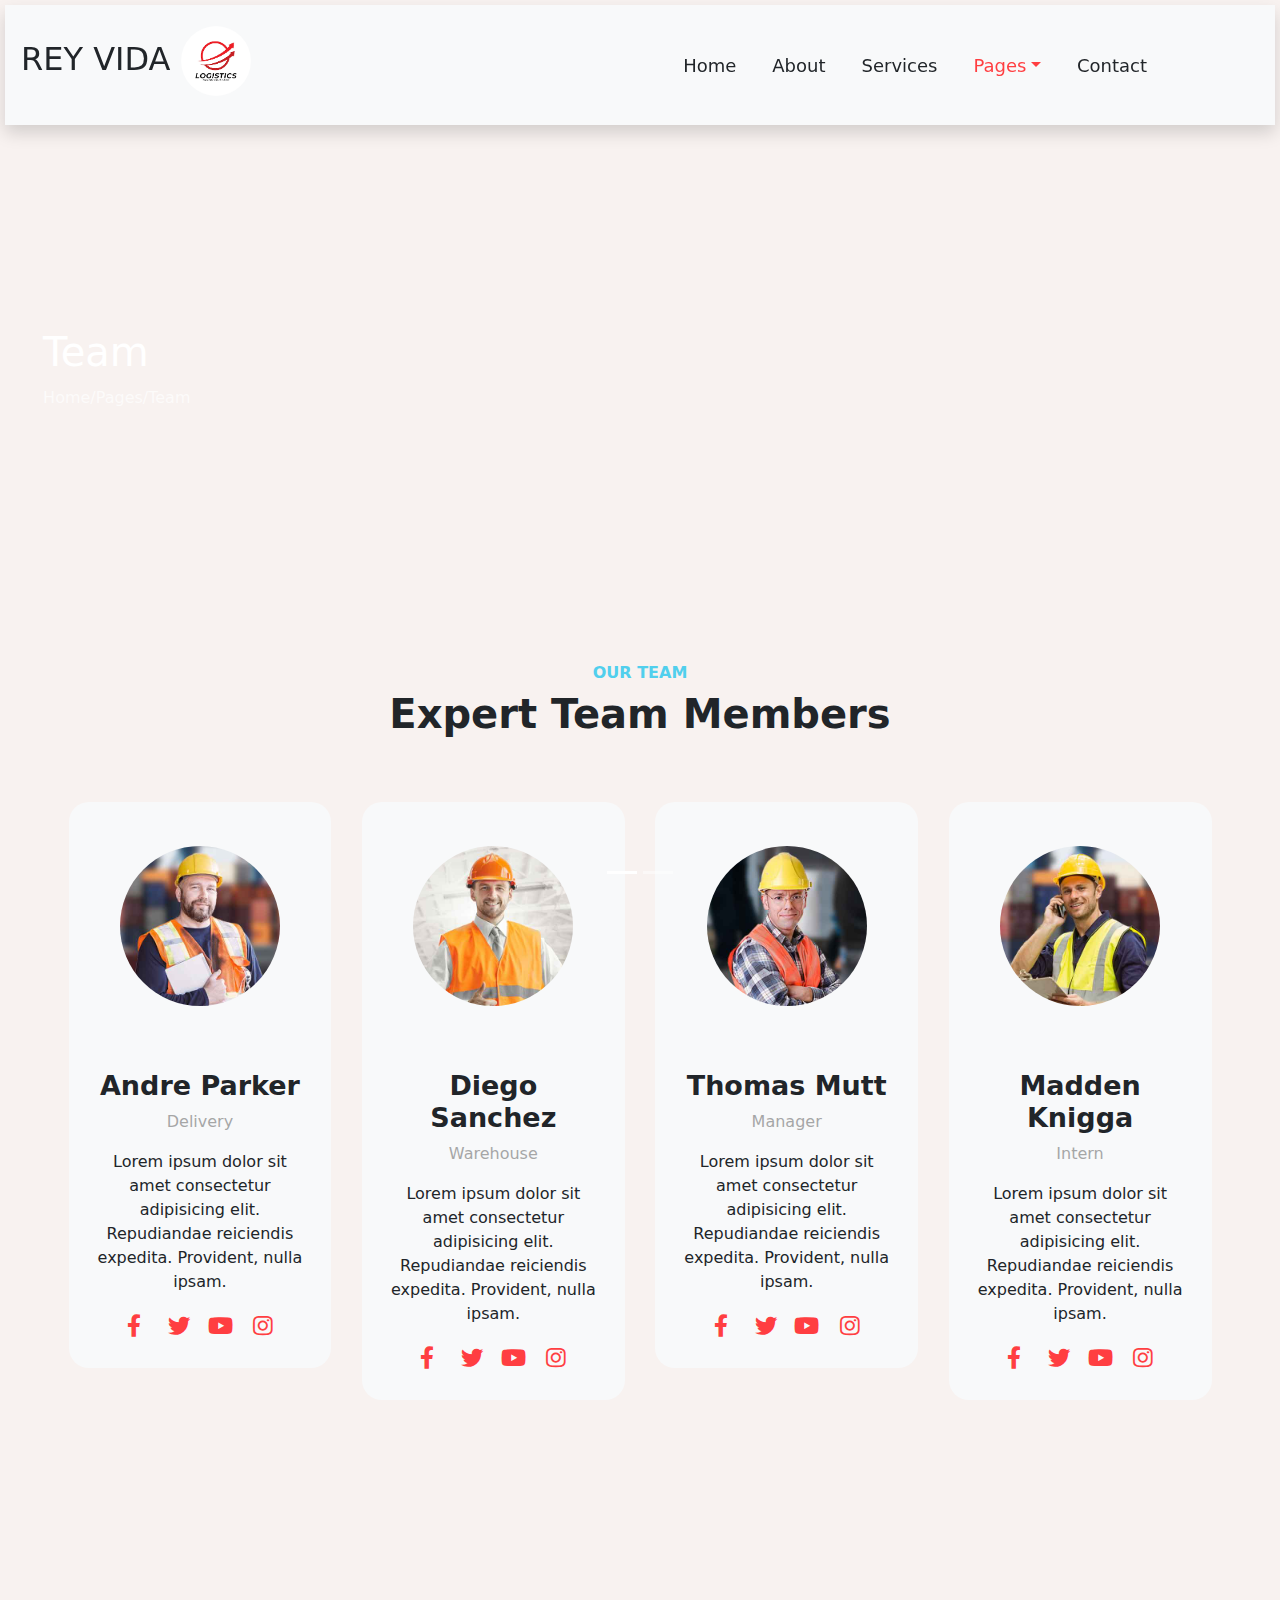
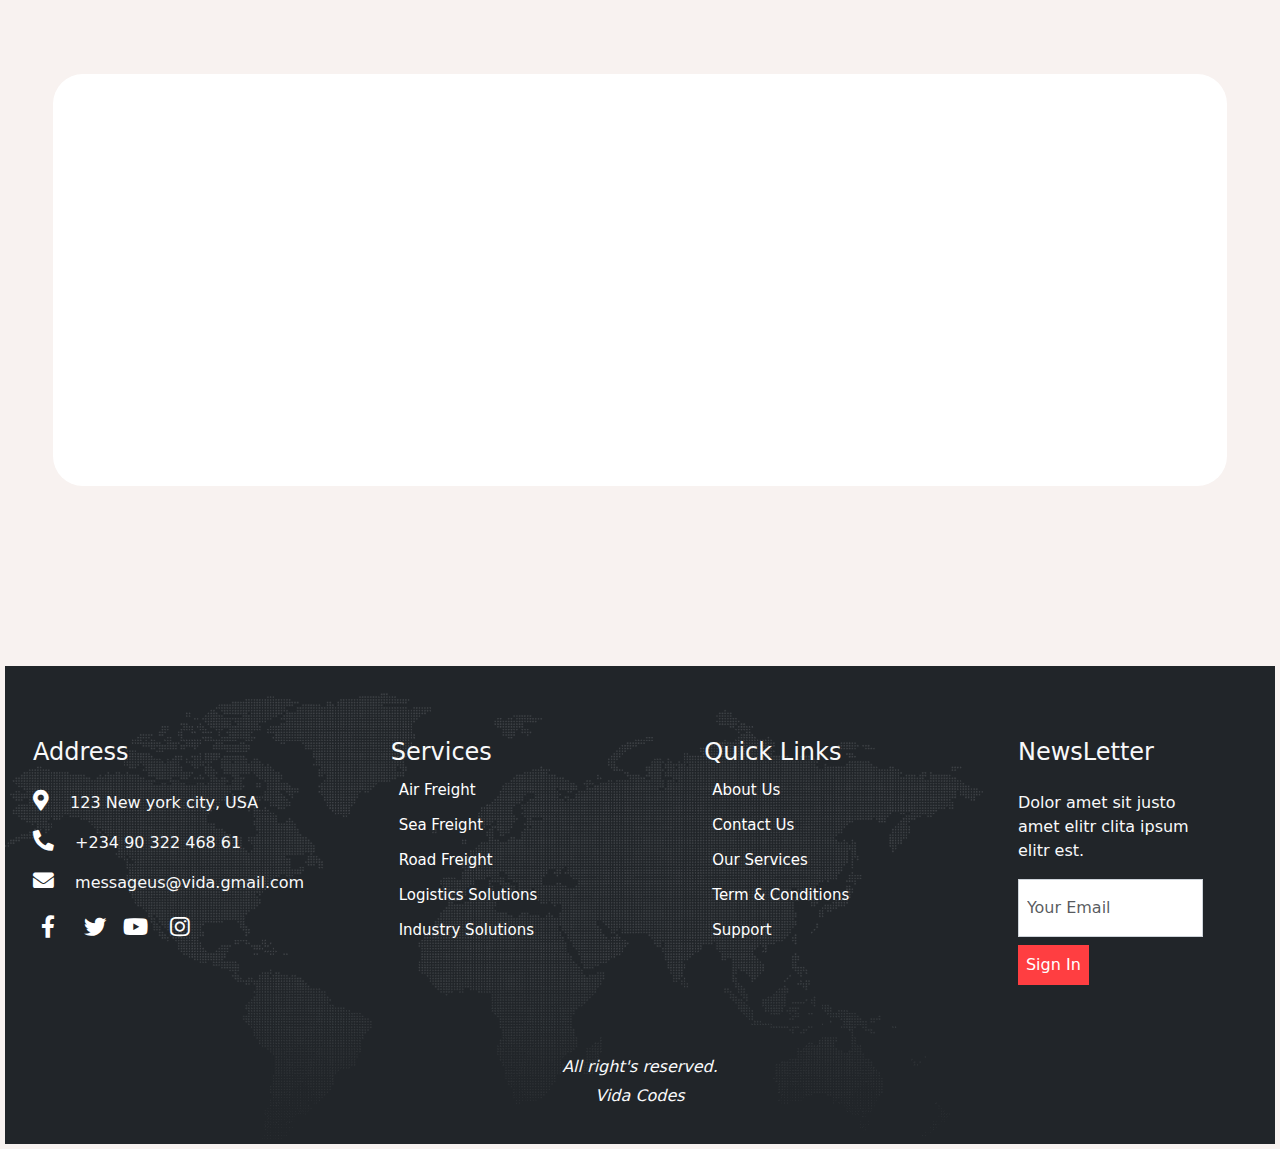
<file: team.html>
<!DOCTYPE html>
<html lang="en">
<head>
    <meta charset="UTF-8">
    <meta name="viewport" content="width=device-width, initial-scale=1.0">
    <title>Our Team</title>
    <link rel="stylesheet" href="bootstrap-5.3.3-dist/css/bootstrap.min.css">
    <link rel="stylesheet" href="style.css">
    <link rel="shortcut icon" href="imggg/logo 4" type="image/x-icon">
    <link rel="stylesheet" href="fontawesome-free-5.15.4-web/css/all.min.css">
    <link rel="stylesheet" href="main.js">
</head>
<body>
    <nav class="navbar navbar-expand-lg bg-light shadow sticky-top p-0
    d-flex justify-content-between ">
        <a href="" class="navbar-brand d-flex align-items-center ">
            <h2 class="  p-3 text-dark">REY VIDA <span><img src="imggg/logo 4" width="70" height="70" style="border-radius: 50%;"></span></h2>
        </a>
       
        <button type="button" class="navbar-toggler me-4" data-bs-toggle="collapse" data-bs-target="#navbarCollapse">
            <span class="navbar-toggler-icon"></span>
        </button>
        <div class="collapse navbar-collapse" id="navbarCollapse">
        <ul class="navbar-nav ms-auto p-3 p-lg-0 ">
            <li class="nav-item">
                <a href="index.html" class="nav-link text-dark">Home</a></li>
                <li class="nav-item">
                    <a href="about.html" class="nav-link text-dark">About</a></li>
                    <li class="nav-item">
                        <a href="services.html" class="nav-link text-dark">Services</a></li>
                        <li class="nav-item dropdown">
                            <a class="nav-link dropdown-toggle" href="#"  role="button" data-bs-toggle="dropdown" aria-expanded="true" style="color: #FF3E41;">Pages</a>
                            <ul class="dropdown-menu">
                                <li><a class="dropdown-item" href="pricing.html"> Pricing plan</a></li>
                                <li><hr class="dropdown-divider"></li>
                                <li><a class="dropdown-item" href="features.html"> Features</a></li>
                                <li><hr class="dropdown-divider"></li>
                                <li><a class="dropdown-item" href="quote.html"> Free Quote</a></li>
                                <li><hr class="dropdown-divider"></li>
                                <li><a class="dropdown-item" href="team.html" style="color: #FF3E41;"> Our Team</a></li>
                                <li><hr class="dropdown-divider"></li>
                                <li><a class="dropdown-item" href="testimonial.html">Testimonial</a></li>
                            </ul>
                        </li>
                            <li class="nav-item">
                                <a href="contact.html" class="nav-link text-dark">Contact</a></li>
        </ul>
                            </div>
    </nav>

   <!-- header -->
         <div class="header img-fluid " style="height: 400px !important;">
           
            <div class=" greg">
                 <h1>Team</h1>
              <div class="d-flex pt-1" style="opacity: 0.7;">
                <h6>Home/ </h6>
                <h6>Pages/ </h6>
                <h6>Team</h6>
              </div>
            </div> 
        </div>
            <!-- Team -->
            <div class="team text-dark mt-5 pt-5"> 
               <div class="hidden">
                <h6 style="text-align: center; font-weight: bold; text-transform: uppercase;color: #51CFED;">our team</h6>
                <h1 style="text-align: center; font-weight: bold; word-spacing: 1.5;margin-bottom: 50px;text-transform: capitalize;">expert team members</h1>
                
               </div>
         <div>
            <div class=" feds d-flex justify-content-between " style="text-align: center;">
             
                <div class="team-1  mt-0 p-4 bg-light hidden" style="transition-delay: 0.3s;">
                    <div class="overflow"><img src="imggg/team-1.jpg" class=" img-fluid" alt=""></div>
                    <h5 style="font-weight: bold" class="pt-4 p">Andre Parker</h5>
                   <p style="color: #555; opacity: 0.5;">Delivery</p>
                     <span>Lorem ipsum dolor sit amet consectetur adipisicing elit. Repudiandae reiciendis expedita. Provident, nulla ipsam.</span>
                    <div class=" icons d-flex text-light ps-4 mt-3">
                        <a href="" class="me-2 handles" style="color:#FF3E41;" ><i class="fab fa-facebook-f handles-icon p-1 ps-1"></i></a>
                        <a href="" class="me-2 handles ha2 " style="color:#FF3E41;"><i class="fab fa-twitter handles-icon p-1 ps-2"></i></a>
                        <a href="" class="me-2 handles ha3 " style="color:#FF3E41;" ><i class="fab fa-youtube handles-icon p-1 ps-1"></i></a>
                        <a href="" class="me-2 handles ha4 " style="color:#FF3E41;" ><i class="fab fa-instagram handles-icon p-1 ps-1"></i></a>
                    </div>

                 

                </div>
                
                <div class="team-1  mt-0 p-4 bg-light hidden" style="transition-delay: 0.5s; ">
                    <div class="overflow"><img src="imggg/team-2.jpg" class=" img-fluid" alt=""></div>
                    <h5 style="font-weight: bold;" class="pt-4 p">Diego Sanchez</h5>
                   <p style="color: #555; opacity: 0.5;">Warehouse</p>
                    <span>Lorem ipsum dolor sit amet consectetur adipisicing elit. Repudiandae reiciendis expedita. Provident, nulla ipsam.</span>
                    <div class=" icons d-flex text-light ps-4 mt-3">
                        <a href="" class="me-2 handles" style="color:#FF3E41;" ><i class="fab fa-facebook-f handles-icon p-1 ps-1"></i></a>
                        <a href="" class="me-2 handles ha2 " style="color:#FF3E41;"><i class="fab fa-twitter handles-icon p-1 ps-2"></i></a>
                        <a href="" class="me-2 handles ha3 " style="color:#FF3E41;" ><i class="fab fa-youtube handles-icon p-1 ps-1"></i></a>
                        <a href="" class="me-2 handles ha4 " style="color:#FF3E41;" ><i class="fab fa-instagram handles-icon p-1 ps-1"></i></a>
                    </div>
                 

                </div>
                    <div class="team-1  mt-0 p-4 bg-light hidden" style="transition-delay: 0.7s; ">
                        <div class="overflow"><img src="imggg/team-3.jpg" class=" img-fluid" alt=""></div>
                        <h5 style="font-weight: bold;" class="pt-4 p">Thomas Mutt</h5>
                       <p style="color: #555; opacity: 0.5;">Manager</p>
                         <span>Lorem ipsum dolor sit amet consectetur adipisicing elit. Repudiandae reiciendis expedita. Provident, nulla ipsam.</span>
                    <div class=" icons d-flex text-light ps-4 mt-3">
                        <a href="" class="me-2 handles" style="color:#FF3E41;" ><i class="fab fa-facebook-f handles-icon p-1 ps-1"></i></a>
                        <a href="" class="me-2 handles ha2 " style="color:#FF3E41;"><i class="fab fa-twitter handles-icon p-1 ps-2"></i></a>
                        <a href="" class="me-2 handles ha3 " style="color:#FF3E41;" ><i class="fab fa-youtube handles-icon p-1 ps-1"></i></a>
                        <a href="" class="me-2 handles ha4 " style="color:#FF3E41;" ><i class="fab fa-instagram handles-icon p-1 ps-1"></i></a>
                    </div>
                     

                    </div>
                   
                    <div class="team-1  mt-0 p-4 bg-light hidden" style="transition-delay: 0.9s;" >
                        <div class="overflow"><img src="imggg/team-4.jpg" class=" img-fluid" alt=""></div>
                        <h5 style="font-weight: bold;" class="pt-4 p">Madden Knigga</h5>
                       <p style="color: #555;opacity: 0.5;">Intern</p>
 <span>Lorem ipsum dolor sit amet consectetur adipisicing elit. Repudiandae reiciendis expedita. Provident, nulla ipsam.</span>
                    <div class=" icons d-flex text-light ps-4 mt-3">
                        <a href="" class="me-2 handles" style="color:#FF3E41;" ><i class="fab fa-facebook-f handles-icon p-1 ps-1"></i></a>
                        <a href="" class="me-2 handles ha2 " style="color:#FF3E41;"><i class="fab fa-twitter handles-icon p-1 ps-2"></i></a>
                        <a href="" class="me-2 handles ha3 " style="color:#FF3E41;" ><i class="fab fa-youtube handles-icon p-1 ps-1"></i></a>
                        <a href="" class="me-2 handles ha4 " style="color:#FF3E41;" ><i class="fab fa-instagram handles-icon p-1 ps-1"></i></a>
                    </div>
                   

                    </div>
            </div>

    
        <div  id="team2" style="display: none; text-align: center;">
            <div class=" feds d-flex justify-content-between ">
             
                <div class="team-1  mt-0 p-4 bg-light hidden" style="transition-delay: 0.3s;">
                    <div class="overflow"><img src="imggg/team-1.jpg" class=" img-fluid" alt=""></div>
                    <h5 style="font-weight: bold" class="pt-4 p">Fred Watson</h5>
                   <p style="color: #555;opacity: 0.5;">PR/Planning</p>
                     <span>Lorem ipsum dolor sit amet consectetur adipisicing elit. Repudiandae reiciendis expedita. Provident, nulla ipsam.</span>
                    <div class=" icons d-flex text-light ps-4 mt-3">
                        <a href="" class="me-2 handles" style="color:#FF3E41;" ><i class="fab fa-facebook-f handles-icon p-1 ps-1"></i></a>
                        <a href="" class="me-2 handles ha2 " style="color:#FF3E41;"><i class="fab fa-twitter handles-icon p-1 ps-2"></i></a>
                        <a href="" class="me-2 handles ha3 " style="color:#FF3E41;" ><i class="fab fa-youtube handles-icon p-1 ps-1"></i></a>
                        <a href="" class="me-2 handles ha4 " style="color:#FF3E41;" ><i class="fab fa-instagram handles-icon p-1 ps-1"></i></a>
                    </div>
                 

                </div>
                
                <div class="team-1  mt-0 p-4 bg-light hidden" style="transition-delay: 0.5s; ">
                    <div class="overflow"><img src="imggg/team-2.jpg" class=" img-fluid" alt=""></div>
                    <h5 style="font-weight: bold;" class="pt-4 p">Takagawa Kuro</h5>
                   <p style="color: #555;opacity: 0.5;">Sales</p>
                     <span>Lorem ipsum dolor sit amet consectetur adipisicing elit. Repudiandae reiciendis expedita. Provident, nulla ipsam.</span>
                    <div class=" icons d-flex text-light ps-4 mt-3">
                        <a href="" class="me-2 handles" style="color:#FF3E41;" ><i class="fab fa-facebook-f handles-icon p-1 ps-1"></i></a>
                        <a href="" class="me-2 handles ha2 " style="color:#FF3E41;"><i class="fab fa-twitter handles-icon p-1 ps-2"></i></a>
                        <a href="" class="me-2 handles ha3 " style="color:#FF3E41;" ><i class="fab fa-youtube handles-icon p-1 ps-1"></i></a>
                        <a href="" class="me-2 handles ha4 " style="color:#FF3E41;" ><i class="fab fa-instagram handles-icon p-1 ps-1"></i></a>
                    </div>
                 

                </div>
                    <div class="team-1  mt-0 p-4 bg-light hidden" style="transition-delay: 0.7s; ">
                        <div class="overflow"><img src="imggg/team-3.jpg" class=" img-fluid" alt=""></div>
                        <h5 style="font-weight: bold;" class="pt-4 p">Sam D'Anders</h5>
                       <p style="color: #555;opacity: 0.5;">Markerting</p>
                         <span>Lorem ipsum dolor sit amet consectetur adipisicing elit. Repudiandae reiciendis expedita. Provident, nulla ipsam.</span>
                    <div class=" icons d-flex text-light ps-4 mt-3">
                        <a href="" class="me-2 handles" style="color:#FF3E41;" ><i class="fab fa-facebook-f handles-icon p-1 ps-1"></i></a>
                        <a href="" class="me-2 handles ha2 " style="color:#FF3E41;"><i class="fab fa-twitter handles-icon p-1 ps-2"></i></a>
                        <a href="" class="me-2 handles ha3 " style="color:#FF3E41;" ><i class="fab fa-youtube handles-icon p-1 ps-1"></i></a>
                        <a href="" class="me-2 handles ha4 " style="color:#FF3E41;" ><i class="fab fa-instagram handles-icon p-1 ps-1"></i></a>
                    </div>
                     

                    </div>
                   
                    <div class="team-1  mt-0 p-4 bg-light hidden" style="transition-delay: 0.9s;" >
                        <div class="overflow"><img src="imggg/team-4.jpg" class=" img-fluid" alt=""></div>
                        <h5 style="font-weight: bold;" class="pt-4 p">Dean Sanders
                        </h5>
                       <p style="color: #555;opacity: 0.5;">Packaging</p>
                          <span>Lorem ipsum dolor sit amet consectetur adipisicing elit. Repudiandae reiciendis expedita. Provident, nulla ipsam.</span>
                    <div class=" icons d-flex text-light ps-4 mt-3">
                        <a href="" class="me-2 handles" style="color:#FF3E41;" ><i class="fab fa-facebook-f handles-icon p-1 ps-1"></i></a>
                        <a href="" class="me-2 handles ha2 " style="color:#FF3E41;"><i class="fab fa-twitter handles-icon p-1 ps-2"></i></a>
                        <a href="" class="me-2 handles ha3 " style="color:#FF3E41;" ><i class="fab fa-youtube handles-icon p-1 ps-1"></i></a>
                        <a href="" class="me-2 handles ha4 " style="color:#FF3E41;" ><i class="fab fa-instagram handles-icon p-1 ps-1"></i></a>
                    </div>  
                   

                    </div>
            </div>

            </div>

           <div class="hidden">
            <button class="fa fa-angle-down hiddden" style="color: black; margin-left: 49%; background-color: #F8F2F0; border: none;" onclick=toggle() id="icon"></button>
            <button class="fa fa-angle-up" style="color: black; margin-left: 49%; display: none;background-color: #F8F2F0; border: none;" onclick=toggle() id="newicon"></button>
           </div>
         </div>
    
    
             </div> 





             <!-- testimonial -->
         <div class="pt-5">
            <div class="hidden">
                <h6 style="font-weight: bold; color: #51CFED; text-transform: uppercase; text-align: center;">Testimonial</h6>
                <h1 style=" text-align: center; color: black; font-weight: bold;">Our Clients Say!</h1>
            </div>
        <div class="p-5 m-5 text-dark testimonial">
                <div id="testimonialCarousel" class="carousel-slide mt-3 hidden " data-bs-ride="carousel" style="transition-delay: 0.4s;">
                        <div class="carousel-inner">
                            <div class="carousel-item active">
                                <div class="row justify-content-center">
                                    <div class="col-md-8 text-center">
                                        <img src="imggg/testimonial-1.jpg" alt="client-1" class="rounded-circle mb-3" width="100" height="100">
                                        <h5>Jane Doe</h5>
                                        <small class="text-muted">Fashion Designer</small>
                                        <p class="mt-3 "> My packages were all delivered on time and intact. I am so happy. Iste quae neque magnam eveniet. Lorem ipsum dolor sit amet consectetur adipisicing elit. Iste tempora magni voluptates adipisci deserunt dolore reiciendis amet nisi eveniet odio perspiciatis consequuntur dolor praesentium sapiente minus ratione, distinctio provident cum.</p>
                                    </div>
                                </div>
                            </div>

                            <div class="carousel-item">
                                <div class="row justify-content-center">
                                    <div class="col-md-8 text-center">
                                        <img src="imggg/testimonial-2.jpg" alt="client-1" class="rounded-circle mb-3" width="100" height="100">
                                        <h5>Clark Bush</h5>
                                        <small class="text-muted">Markerter</small>
                                        <p class="mt-3 "> Always delivers. Iste quae neque magnam eveniet. Lorem ipsum dolor sit amet consectetur adipisicing elit. deserunt dolore reiciendis amet nisi eveniet odio perspiciatis consequuntur dolor praesentium sapiente minus ratione, distinctio provident cum.</p>
                                    </div>
                                </div>
                            </div>
                            <div class="carousel-item ">
                                <div class="row justify-content-center">
                                    <div class="col-md-8 text-center">
                                        <img src="imggg/testimonial-3.jpg" alt="client-1" class="rounded-circle mb-3" width="100" height="100">
                                        <h5>Diego Valquez</h5>
                                        <small class="text-muted">Barber</small>
                                        <p class="mt-3 "> All I can say is, "I will definitely be back for more" . Iste quae neque magnam eveniet. Lorem ipsum dolor sit amet consectetur adipisicing elit. Iste tempora magni voluptates adipisci deserunt dolore reiciendis amet nisi eveniet odio perspiciatis consequuntur dolor praesentium sapiente minus ratione, distinctio provident cum.</p>
                                    </div>
                                </div>
                            </div>




                            <div class="carousel-item">
                                <div class="row justify-content-center">
                                    <div class="col-md-8 text-center">
                                        <img src="imggg/testimonial-4.jpg" alt="client-1" class="rounded-circle mb-3" width="100" height="100">
                                        <h5>Paige Sanders</h5>
                                        <small class="text-muted">Influencer</small>
                                        <p class="mt-3 "> Definitely putting you guys on my page. The best logistics company out there. Iste quae neque magnam eveniet. Lorem ipsum dolor sit amet consectetur adipisicing elit. Iste tempora magni voluptates adipisci deserunt dolore reiciendis amet nisi eveniet odio perspiciatis consequuntur dolor praesentium sapiente minus ratione, distinctio provident cum.</p>
                                    </div>
                                </div>
                            </div>
                            <div class="carousel-item">
                                <div class="row justify-content-center">
                                    <div class="col-md-8 text-center">
                                        <img src="imggg/testimonial-1.jpg" alt="client-1" class="rounded-circle mb-3" width="100" height="100">
                                        <h5>Jane Doe</h5>
                                        <small class="text-muted">Fashion Designer</small>
                                        <p class="mt-3 "> My packages were all delivered on time and intact. I am so happy.  Iste quae neque magnam eveniet. Lorem ipsum dolor sit amet consectetur adipisicing elit. Iste tempora magni voluptates adipisci deserunt dolore reiciendis amet nisi eveniet odio perspiciatis consequuntur dolor praesentium sapiente minus ratione, distinctio provident cum.</p>
                                    </div>
                                </div>
                            </div>
                            <div class="carousel-item">
                                <div class="row justify-content-center">
                                    <div class="col-md-8 text-center">
                                        <img src="imggg/testimonial-2.jpg" alt="client-1" class="rounded-circle mb-3" width="100" height="100">
                                        <h5>Clark Bush</h5>
                                        <small class="text-muted">Markerter</small>
                                        <p class="mt-3 "> Always delivers.  cLorem ipsum dolor sit ametonsectetur adipisicing elit.  deserunt dolore reiciendis amet nisi eveniet odio perspiciatis consequuntur dolor praesentium sapiente minus ratione, distinctio provident cum.</p>
                                    </div>
                                </div>
                            </div>
                        </div>
                </div>
                <div class="carousel-indicators">
                    <button type="button" data-bs-target="#testimonialCarousel" data-bs-slide-to="0" class="active"></button>
               <button type="button" data-bs-target="#testimonialCarousel" data-bs-slide-to="1"></button>
                </div>
                
            </div>
        </div>







  <!-- footer -->
   <div class="footer mt-5 text-light bg-dark" style="height: 100%;"> 
                <div class="d-flex justify-content-between mt-5 p-4 footer-grid">
                    <div class="footer-item p-1 pt-5">
                        <h4>Address</h4> 
                   
                        <div class="ft-3 mb-3 mt-4" >
                            <i class="fa fa-map-marker-alt me-3 tel"> </i>
                            <span>123 New york city, USA</span>
                        </div>
                        <div class="ft-3 mb-3" >
                            <i class="fa fa-phone-alt me-3 tel"> </i>
                            <span>+234 90 322 468 61</span>
                        </div>
                        <div class="ft-3 mb-3" >
                            <i class="fa fa-envelope me-3 tel"> </i>
                            <span>messageus@vida.gmail.com</span>
                        </div>
                    <div class=" icons d-flex text-light">
                        <a href="" class="me-2 handles " ><i class="fab fa-facebook-f handles-icon p-1 ps-2"></i></a>
                        <a href="" class="me-2 handles ha2 " ><i class="fab fa-twitter handles-icon p-1 ps-2"></i></a>
                        <a href="" class="me-2 handles ha3 " ><i class="fab fa-youtube handles-icon p-1 ps-1"></i></a>
                        <a href="" class="me-2 handles ha4 " ><i class="fab fa-instagram handles-icon  ps-2"></i></a>
                    </div>
                    </div>
                   
                 <div class="footer-item p-5">
                    <h4>Services</h4>
                   <div>
                    <a href="services.html" class=" btn-link ps-2">air freight</a>
                    <a href="services.html" class=" btn-link ps-2">sea freight</a>
                    <a href="services.html" class=" btn-link ps-2">road freight</a>
                    <a href="services.html" class=" btn-link ps-2">Logistics Solutions</a>
                    <a href="services.html" class=" btn-link ps-2">industry solutions</a>
                   </div>
                 </div>
            
                 <div class="footer-item p-5">
                    <h4>Quick Links</h4>
                   <div>
                    <a href="about.html" class=" btn-link ps-2">about us</a>
                    <a href="contact.html" class=" btn-link ps-2">contact us</a>
                    <a href="services.html" class=" btn-link ps-2">our services</a>
                    <a href="" class=" btn-link ps-2">term & conditions</a>
                    <a href="" class=" btn-link ps-2">support</a>
                   </div>
                 </div>

                 <div class="footer-item p-5 ft-5">
                    <h4 class="mb-4">NewsLetter</h4>
                    <p>Dolor amet sit justo amet elitr clita ipsum elitr est.</p>
                    <div class="position-relative">
                        <input type="text" placeholder="Your Email" class="form-control ps-2 py-3">
                        <button onclick="alert('Submitted')" type="submit" class="mt-2 me2  p-2" style="background-color: #FF3E41;color: white; border: none;">Sign In</button>
                    </div>
                </div>

   </div>
   

   <div style="text-align: center;font-style: italic; padding-bottom: 20px;">
    <h6>All right's reserved.</h6>
    <p class="ft-1">Vida Codes</p>
   </div>
        </div>

<script src="bootstrap-5.3.3-dist/js/bootstrap.bundle.min.js">
</script>

<script>
    function toggle() {
    const icon= document.getElementById('icon');
    const newicon = document.getElementById('newicon');
    const team2 = document.getElementById('team2');
    if (team2.style.display === "none") {
        team2.style.display="block"
        icon.style.display= "none"
        newicon.style.display="inline"
    }else{
        team2.style.display="none"
        icon.style.display= "inline"
        newicon.style.display="none"
    }

    
}
</script>
<script>
    const observer= new IntersectionObserver((entries)=>{
        entries.forEach(entry=>{
            if(entry.isIntersecting){
                entry.target.classList.add("show");
            }
        });
    });
    document.querySelectorAll('.hidden','.hidden-left','.hidden-right','fadeInLeft').forEach(el=>observer.observe(el));
</script>
</body>
</file>
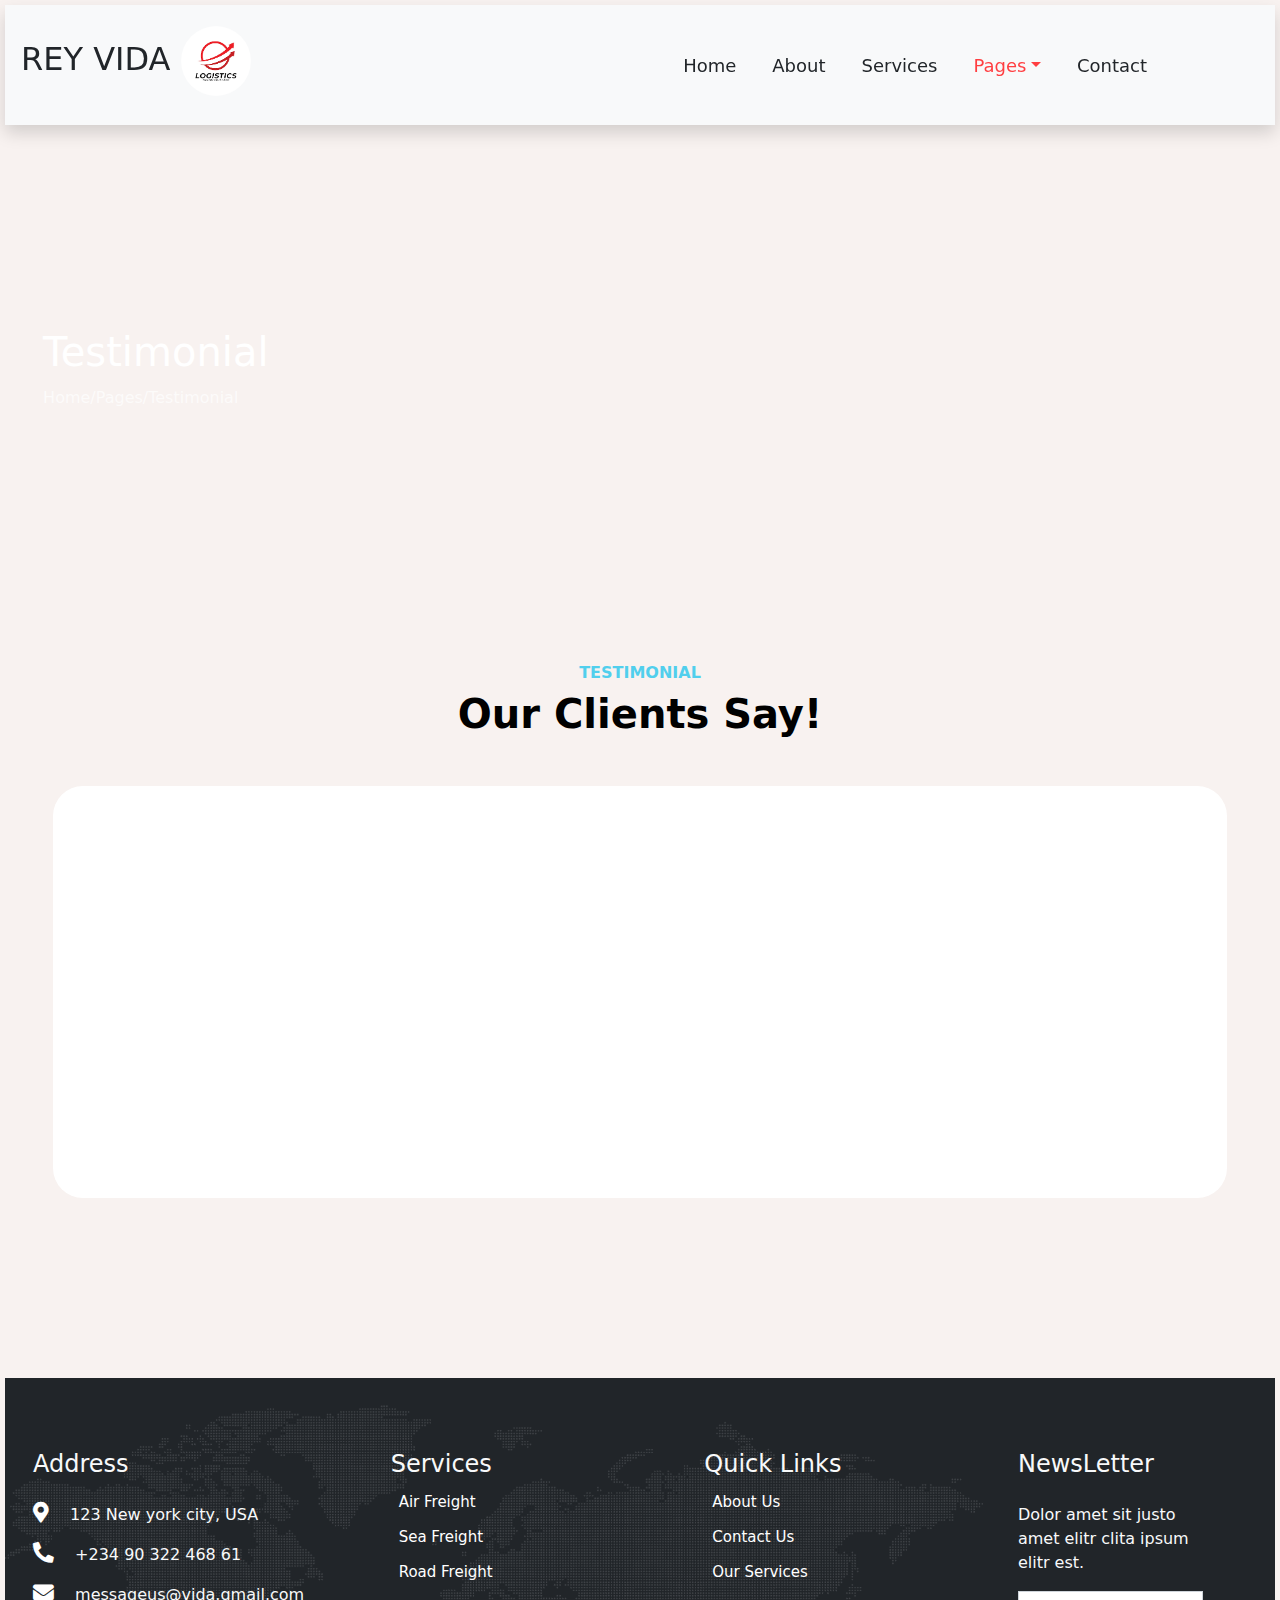
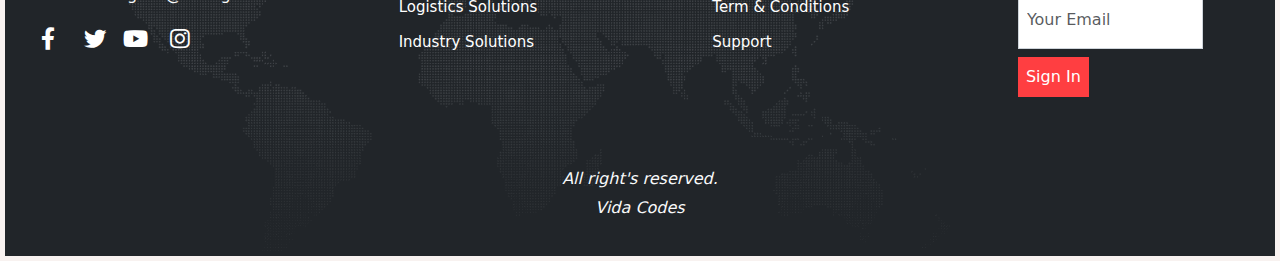
<file: testimonial.html>
<!DOCTYPE html>
<html lang="en">
<head>
    <meta charset="UTF-8">
    <meta name="viewport" content="width=device-width, initial-scale=1.0">
    <title>Testimonial</title>
    <link rel="stylesheet" href="bootstrap-5.3.3-dist/css/bootstrap.min.css">
    <link rel="stylesheet" href="style.css">
    <link rel="shortcut icon" href="imggg/logo 4" type="image/x-icon">
    <link rel="stylesheet" href="fontawesome-free-5.15.4-web/css/all.min.css">
    <link rel="stylesheet" href="main.js">
</head>
<body>
    <nav class="navbar navbar-expand-lg bg-light shadow sticky-top p-0
    d-flex justify-content-between ">
        <a href="" class="navbar-brand d-flex align-items-center ">
            <h2 class="  p-3 text-dark">REY VIDA <span><img src="imggg/logo 4" width="70" height="70" style="border-radius: 50%;"></span></h2>
        </a>
       
        <button type="button" class="navbar-toggler me-4" data-bs-toggle="collapse" data-bs-target="#navbarCollapse">
            <span class="navbar-toggler-icon"></span>
        </button>
        <div class="collapse navbar-collapse" id="navbarCollapse">
        <ul class="navbar-nav ms-auto p-3 p-lg-0 ">
            <li class="nav-item">
                <a href="index.html" class="nav-link text-dark">Home</a></li>
                <li class="nav-item">
                    <a href="about.html" class="nav-link text-dark">About</a></li>
                    <li class="nav-item">
                        <a href="services.html" class="nav-link text-dark">Services</a></li>
                        <li class="nav-item dropdown">
                            <a class="nav-link dropdown-toggle " href="#"  role="button" data-bs-toggle="dropdown" aria-expanded="true" style="color: #FF3E41;">Pages</a>
                            <ul class="dropdown-menu">
                                <li><a class="dropdown-item" href="pricing.html"> Pricing plan</a></li>
                                <li><hr class="dropdown-divider"></li>
                                <li><a class="dropdown-item" href="features.html"> Features</a></li>
                                <li><hr class="dropdown-divider"></li>
                                <li><a class="dropdown-item" href="quote.html"> Free Quote</a></li>
                                <li><hr class="dropdown-divider"></li>
                                <li><a class="dropdown-item" href="team.html"> Our Team</a></li>
                                <li><hr class="dropdown-divider"></li>
                                <li><a class="dropdown-item" href="testimonial.html" style="color: #FF3E41;">Testimonial</a></li>
                            </ul>
                        </li>
                            <li class="nav-item">
                                <a href="contact.html" class="nav-link text-dark">Contact</a></li>
        </ul>
                            </div>
    </nav>
 
    <!-- header -->
         <div class="header img-fluid " style="height: 400px !important;">
           
            <div class=" greg">
                 <h1>Testimonial</h1>
              <div class="d-flex pt-1" style="opacity: 0.7;">
                <h6>Home/ </h6>
                <h6>Pages/ </h6>
                <h6>Testimonial</h6>
              </div>
            </div> 
        </div>




             <!-- testimonial -->
         <div class="pt-5">
            <div class="hidden">
                <h6 style="font-weight: bold; color: #51CFED; text-transform: uppercase; text-align: center;">Testimonial</h6>
                <h1 style=" text-align: center; color: black; font-weight: bold;">Our Clients Say!</h1>
            </div>
        <div class="p-5 m-5 text-dark testimonial">
                <div id="testimonialCarousel" class="carousel-slide mt-3 hidden " data-bs-ride="carousel" style="transition-delay: 0.4s;">
                        <div class="carousel-inner">
                            <div class="carousel-item active">
                                <div class="row justify-content-center">
                                    <div class="col-md-8 text-center">
                                        <img src="imggg/testimonial-1.jpg" alt="client-1" class="rounded-circle mb-3" width="100" height="100">
                                        <h5>Jane Doe</h5>
                                        <small class="text-muted">Fashion Designer</small>
                                        <p class="mt-3 "> My packages were all delivered on time and intact. I am so happy. Iste quae neque magnam eveniet. Lorem ipsum dolor sit amet consectetur adipisicing elit. Iste tempora magni voluptates adipisci deserunt dolore reiciendis amet nisi eveniet odio perspiciatis consequuntur dolor praesentium sapiente minus ratione, distinctio provident cum.</p>
                                    </div>
                                </div>
                            </div>

                            <div class="carousel-item">
                                <div class="row justify-content-center">
                                    <div class="col-md-8 text-center">
                                        <img src="imggg/testimonial-2.jpg" alt="client-1" class="rounded-circle mb-3" width="100" height="100">
                                        <h5>Clark Bush</h5>
                                        <small class="text-muted">Markerter</small>
                                        <p class="mt-3 "> Always delivers. Iste quae neque magnam eveniet. Lorem ipsum dolor sit amet consectetur adipisicing elit. deserunt dolore reiciendis amet nisi eveniet odio perspiciatis consequuntur dolor praesentium sapiente minus ratione, distinctio provident cum.</p>
                                    </div>
                                </div>
                            </div>
                            <div class="carousel-item ">
                                <div class="row justify-content-center">
                                    <div class="col-md-8 text-center">
                                        <img src="imggg/testimonial-3.jpg" alt="client-1" class="rounded-circle mb-3" width="100" height="100">
                                        <h5>Diego Valquez</h5>
                                        <small class="text-muted">Barber</small>
                                        <p class="mt-3 "> All I can say is, "I will definitely be back for more" . Iste quae neque magnam eveniet. Lorem ipsum dolor sit amet consectetur adipisicing elit. Iste tempora magni voluptates adipisci deserunt dolore reiciendis amet nisi eveniet odio perspiciatis consequuntur dolor praesentium sapiente minus ratione, distinctio provident cum.</p>
                                    </div>
                                </div>
                            </div>




                            <div class="carousel-item">
                                <div class="row justify-content-center">
                                    <div class="col-md-8 text-center">
                                        <img src="imggg/testimonial-4.jpg" alt="client-1" class="rounded-circle mb-3" width="100" height="100">
                                        <h5>Paige Sanders</h5>
                                        <small class="text-muted">Influencer</small>
                                        <p class="mt-3 "> Definitely putting you guys on my page. The best logistics company out there. Iste quae neque magnam eveniet. Lorem ipsum dolor sit amet consectetur adipisicing elit. Iste tempora magni voluptates adipisci deserunt dolore reiciendis amet nisi eveniet odio perspiciatis consequuntur dolor praesentium sapiente minus ratione, distinctio provident cum.</p>
                                    </div>
                                </div>
                            </div>
                            <div class="carousel-item">
                                <div class="row justify-content-center">
                                    <div class="col-md-8 text-center">
                                        <img src="imggg/testimonial-1.jpg" alt="client-1" class="rounded-circle mb-3" width="100" height="100">
                                        <h5>Jane Doe</h5>
                                        <small class="text-muted">Fashion Designer</small>
                                        <p class="mt-3 "> My packages were all delivered on time and intact. I am so happy.  Iste quae neque magnam eveniet. Lorem ipsum dolor sit amet consectetur adipisicing elit. Iste tempora magni voluptates adipisci deserunt dolore reiciendis amet nisi eveniet odio perspiciatis consequuntur dolor praesentium sapiente minus ratione, distinctio provident cum.</p>
                                    </div>
                                </div>
                            </div>
                            <div class="carousel-item">
                                <div class="row justify-content-center">
                                    <div class="col-md-8 text-center">
                                        <img src="imggg/testimonial-2.jpg" alt="client-1" class="rounded-circle mb-3" width="100" height="100">
                                        <h5>Clark Bush</h5>
                                        <small class="text-muted">Markerter</small>
                                        <p class="mt-3 "> Always delivers.  cLorem ipsum dolor sit ametonsectetur adipisicing elit.  deserunt dolore reiciendis amet nisi eveniet odio perspiciatis consequuntur dolor praesentium sapiente minus ratione, distinctio provident cum.</p>
                                    </div>
                                </div>
                            </div>
                        </div>
                </div>
                <div class="carousel-indicators">
                    <button type="button" data-bs-target="#testimonialCarousel" data-bs-slide-to="0" class="active"></button>
               <button type="button" data-bs-target="#testimonialCarousel" data-bs-slide-to="1"></button>
                </div>
                
            </div>
        </div>







      <!-- footer -->
   <div class="footer mt-5 text-light bg-dark" style="height: 100%;"> 
                <div class="d-flex justify-content-between mt-5 p-4 footer-grid">
                    <div class="footer-item p-1 pt-5">
                        <h4>Address</h4> 
                   
                        <div class="ft-3 mb-3 mt-4" >
                            <i class="fa fa-map-marker-alt me-3 tel"> </i>
                            <span>123 New york city, USA</span>
                        </div>
                        <div class="ft-3 mb-3" >
                            <i class="fa fa-phone-alt me-3 tel"> </i>
                            <span>+234 90 322 468 61</span>
                        </div>
                        <div class="ft-3 mb-3" >
                            <i class="fa fa-envelope me-3 tel"> </i>
                            <span>messageus@vida.gmail.com</span>
                        </div>
                    <div class=" icons d-flex text-light">
                        <a href="" class="me-2 handles " ><i class="fab fa-facebook-f handles-icon p-1 ps-2"></i></a>
                        <a href="" class="me-2 handles ha2 " ><i class="fab fa-twitter handles-icon p-1 ps-2"></i></a>
                        <a href="" class="me-2 handles ha3 " ><i class="fab fa-youtube handles-icon p-1 ps-1"></i></a>
                        <a href="" class="me-2 handles ha4 " ><i class="fab fa-instagram handles-icon  ps-2"></i></a>
                    </div>
                    </div>
                   
                 <div class="footer-item p-5">
                    <h4>Services</h4>
                   <div>
                    <a href="services.html" class=" btn-link ps-2">air freight</a>
                    <a href="services.html" class=" btn-link ps-2">sea freight</a>
                    <a href="services.html" class=" btn-link ps-2">road freight</a>
                    <a href="services.html" class=" btn-link ps-2">Logistics Solutions</a>
                    <a href="services.html" class=" btn-link ps-2">industry solutions</a>
                   </div>
                 </div>
            
                 <div class="footer-item p-5">
                    <h4>Quick Links</h4>
                   <div>
                    <a href="about.html" class=" btn-link ps-2">about us</a>
                    <a href="contact.html" class=" btn-link ps-2">contact us</a>
                    <a href="services.html" class=" btn-link ps-2">our services</a>
                    <a href="" class=" btn-link ps-2">term & conditions</a>
                    <a href="" class=" btn-link ps-2">support</a>
                   </div>
                 </div>

                 <div class="footer-item p-5 ft-5">
                    <h4 class="mb-4">NewsLetter</h4>
                    <p>Dolor amet sit justo amet elitr clita ipsum elitr est.</p>
                    <div class="position-relative">
                        <input type="text" placeholder="Your Email" class="form-control ps-2 py-3">
                        <button onclick="alert('Submitted')" type="submit" class="mt-2 me2  p-2" style="background-color: #FF3E41;color: white; border: none;">Sign In</button>
                    </div>
                </div>

   </div>
   

   <div style="text-align: center;font-style: italic; padding-bottom: 20px;">
    <h6>All right's reserved.</h6>
    <p class="ft-1">Vida Codes</p>
   </div>
        </div>
         

<script src="bootstrap-5.3.3-dist/js/bootstrap.bundle.min.js">
</script>

<script>
    function toggle() {
    const icon= document.getElementById('icon');
    const newicon = document.getElementById('newicon');
    const team2 = document.getElementById('team2');
    if (team2.style.display === "none") {
        team2.style.display="block"
        icon.style.display= "none"
        newicon.style.display="inline"
    }else{
        team2.style.display="none"
        icon.style.display= "inline"
        newicon.style.display="none"
    }

    
}
</script>
<script>
    const observer= new IntersectionObserver((entries)=>{
        entries.forEach(entry=>{
            if(entry.isIntersecting){
                entry.target.classList.add("show");
            }
        });
    });
    document.querySelectorAll('.hidden','.hidden-left','.hidden-right','fadeInLeft').forEach(el=>observer.observe(el));
</script>
</body>
</file>
<file: style.css>
body{
            margin: 5px;
            padding: 0;
            color: white;
            background-color: #F8F2F0 !important;
        }.main{
            width: auto;
        }.slide{
            width: 100%;
            height: 100%;
        }
        .head{
            background-size: 100% 100% !important;
            height: 100%;
            padding-bottom: 10%;
            margin-bottom: 30vh;
        animation:  head alternate-reverse infinite 10s;
        }@keyframes head{
            from{
              background: linear-gradient(rgba(6, 3, 21, .5), rgba(6, 3, 21, .5)),url(imggg/carousel-1.jpg);
            }to{
                background: linear-gradient(rgba(6, 3, 21, .5), rgba(6, 3, 21, .5)),url(imggg/carousel\ 5.jpeg);
            }
        
        } .header{
               background-size: 100% 100% !important;
            height: 100%;
            padding-bottom: 10%;
            margin-bottom: 10vh;
        animation:  header alternate-reverse infinite 10s;
        }@keyframes header{
            from{
              background: linear-gradient(rgba(6, 3, 21, .5), rgba(6, 3, 21, .5)),url(imggg/carousel\ 5.jpeg);
            }to{
                background: linear-gradient(rgba(6, 3, 21, .5), rgba(6, 3, 21, .5)),url(imggg/carousel4.jpg);
            }
        } .nav-link{
            font-size: 18px;
            margin-right: 20px;
        }.navbar-nav{
            margin-right: 100px;
    }.container{
        padding-top: 20vh;
        
    }.nav-link:hover{
        transform: scale(1.1);
        transition: ease-in-out 0.2s;
        color: #FF3E41 !important;
    }.dropdown-item:hover{
        transform: scale(1.0);
        transition: ease-in-out 0.5s;
        background-color: none !important;
    }.greg{
        padding-top: 16%;
        padding-left: 3%;
        align-items: center !important;
    }.fres{
        /* font-size:13vh ; */
        font-weight: bold;
    }.p{
        font-size: 3vh;
    }.link{
        text-decoration: none;
        margin-top: 20px;
        margin-right: 10px;
     
    }.gef{
        padding-top: 30px;
}#about{
    display: flex;
    width: 100%;
    justify-content: space-between;
height: auto;
margin-bottom: 30vh;
padding: 10px;
margin-top: 20vh;
}.about{
    width: 48% ;
    
}.about-text{
    width: 48%;
    color: black;
}.fa{
    font-size: 2.2em;
    font-weight: 900;
    color: #FF3E41;
}.explore{
    background-color: #FF3E41;
    text-decoration: none;
    color: white;
    font-size: 17px;
    font-weight: bold;
}.facts{
    width: 100%;
    display:flex;
    justify-content: space-around;
    flex-direction: row;
    margin-bottom: 30vh;
    margin-top: 20vh;
}.facts-text{
width: 40%;
}.facts-texts {
   width: 40%; 
   } .service-cont{
    width: 100%;
    min-height: 100%;
    padding-left: 5%;
    padding-right: 5%;
    
   }.overflow{
    overflow: hidden !important;
    margin-bottom: 20px;
   }.service-grid{
    width: 31%;
    min-height:100%;
    background-color:white;  
    }.service-grid img:hover {
     transform: scale(1.1);
     transition: .5s;
   }.read {
    background-color: #FF3E41;
     font-size: 20px;
     padding: 9px;
    border-radius: 0 35px 35px 0;
    width: 40px;
    overflow: hidden;
   }.read a{
       text-decoration: none; 
       color: white;
        
   }.read:hover{
    background-color: #51CFED;
    width: 150px;

   }.Services{
    margin-bottom: 40vh;
   }.features{
    margin-bottom: 30vh;
   }.feature-text{
    width: 48%;
    padding-left: 5%;
   }.feature-img{
    width: 48%;
    min-height: 100%;
   }.money{
    font-size: 3em;
   }.btn-slide{
    position: relative;
    display: inline-block;
    text-decoration: none;
    overflow: hidden !important;
    background-color: #FF3E41;
    color: white;
    margin-top: 10px;
    font-size: 1em;
   }.service-grid:hover .btn-slide{
     transform: scale(1.1);
     transition: .5s;
   }.btn-slide:hover{
background-color: #51CFED;
   }.quote{
    padding: 5%;
    background-color: white;
   }.quote-text{
    width: 40%;
   }.quote-form{
    width: 60%;
    background-color: #F8F2F0;
    padding: 2%;
    }.form-control{
    display: block;
    width: 100%;
    padding: .375rem .75rem;
    font-size: 1rem;
    font-weight: 400;
    line-height: 1.5;
    color: #555;
    background-color: #fff;
    border-radius: 0px;
    border: 1px solid #ced4da;
    
    }.team-1{
        width: 23%;
        height: 100%;
        border-radius: 20px;
 }.feds{
    margin: 5%;
  }.team-1 img:hover {
     transform: scale(1.1);
     transition: .5s;
    }.team-1 img{
       border-radius: 50% !important;
       height: 200px !important;
       padding: 20px;
    }.tel{
        color: white;
        font-size: 1.3em;
    }.handles{
        color: white;
        text-decoration: none;
        font-size: 1.4em;
        /* border: 1px #555 solid; */
        border-radius:35px;
        width: 35px;
    }.handles:hover{
        background-color: white;
        color: blue !important;
        transition: .5s ease-in-out;
        
    }.ha2:hover{
        background-color: white;
        color: blue !important;
        transition: .5s ease-in-out;
    }
    .ha3:hover{
        background-color: white;
        color: #FF3E41 !important;
        transition: .5s ease-in-out;
    }.ha4:hover{
        background-color: white;
        color: #FF3E41 !important;
        transition: .5s ease-in-out;
    }.btn-link{
    display: block;
    margin-bottom: 5px;
    padding: 0;
    text-align: left;
    line-height: 2;
    color: #FFFFFF;
    font-size: 15px;
    font-weight: normal;
    text-transform: capitalize;
    text-decoration: none;
    }.btn-link:hover{
        transition: .3s;
        transform: scale(1.1);
        color: white;
    }.footer-item{
        width: 23%;
    }.footer-grid{
        width: 100%;
    }.footer{
        background-image: url(imggg/map.png);
        background-size: contain;
        background-repeat: no-repeat;
        height: 100%;
        width: 100%;
    }
      .slider{
       overflow: hidden;
       width: 100%;
       
      }.slide-track{
       display: flex;
       width:max-content;
       animation: animate 15s linear infinite;
       justify-content: space-between;
      }.slide{
        flex: 0 0 auto;
        margin-right: 50px;
      }.slide img{
        width: 400px;
        height: 300px;
        display: block;
      }
      @keyframes animate {
      0%{
        transform: translateX(0);
      }
      100%{
        transform: translateX(-50%);
      }
    }.testimonial{
        background-color: white;
        border-radius: 30px;
        margin-bottom: 20vh !important;
    } .hidden{
        opacity: 0;
        transform: translateY(50px);
        transition: all 1s ease-out;
    }
    .hidden-right{
        opacity: 0;
        transform: translateX(100px);
        transition: all 1s ease-out;
    }.fadeInLeft {
        animation: fadeInLeft 2s;
        }
    .show{
        opacity: 1;
        transform: translateX(0) translateY(0);
    }.delay{
        transition-delay: 1s;
    }.contact{
        color: black;
        padding: 20px;
    }.contact input{
        width:100%; padding: 6px;margin-bottom: 10px;border: none;padding-top:10px;padding-bottom: 10px;
    }.contact button{
        color: white;
        background-color: #FF3E41;
        padding: 18px 24px;
        border: none;
        cursor: pointer;
    } .navbar-toggler{
        border: none !important;
    }
      
    /* @keyframes pulse {
        from {
          transform: scale3d(1, 1, 1);
        }
      
        50% {
          transform: scale3d(1.05, 1.05, 1.05);
        }
      
        to {
          transform: scale3d(1, 1, 1);
        }
    } */
      
    
      
      /* @keyframes fadeInLeft {
        from {
          opacity: 0;
          transform: translate3d(-100%, 0, 0);
        }
      
        to {
          opacity: 1;
          transform: none;
        }
     
      } */
      






@media only screen and (max-width:700px){

.head{
    margin-bottom: 10vh !important;
    font-size: 2vh !important;
    }.greg{
        padding-top: 15vh!important;
        padding-bottom: 4vh;
    }.header{
        padding-top: 20vh;
    }
#about{
    display: block !important;
    margin-top: 1vh !important;
    width: 100%;
    padding: 20px;
}.about{
    width: 100% !important;
    padding-bottom: 5vh;
}.about-text{
    width: 100% !important;
}.insideabout{
    display: block !important;
    width: 100% !important;
}.insideabout12{
    width: 100% !important ;
}.facts{
    width: 100%;
    display: block !important;
    margin-bottom: 10vh !important;
}.call{
    width: 100% !important;
    justify-content: space-evenly !important;
    padding: 0 10vh 0 0vh ;
    margin-bottom: 20px;
}.facts-texts{ 
    width: 100% !important;
}.facts-textsitem{
    display: block !important;
    margin-bottom: 30vh !important;
}.Happy{
    width: 100% !important;
    padding: 10px;
}.happydiv{
    margin-top: 10px !important;
}.service-cont{
    display: block !important;
}.Services{
    margin-bottom: 20vh !important;
}.service-grid{
    width: 100% !important;
    padding-bottom: 30px !important;
    /* margin-bottom:  !important; */
}.features{
    display:block !important;
    padding: 20px !important;
}.feature-text{
    width: 100% !important;
}
.feature-text h6{
 text-align: center !important;
 margin-bottom: 5vh;
}.feature-img{
    width: 100% !important;
    margin-top: 30px;
}.drez{
    display: block!important;
}.quote{
    display: block !important;
}.quote-text{
    width: 100% !important;
}.quote-form{
    width: 100% !important;
}.team{
    margin-top: 25vh !important;
}.feds{
    display:  block !important;
}.team-1{
    width: 100%!important;
    margin-bottom: 5vh !important;
    padding: 3vh !important;
}.team-1 img{
    height: 300px !important;
}.footer-grid{
display: block !important
}.footer-item{
    width: 100% !important;
    padding-top: 10vh !important;   
    text-align: center !important;
}.icons{
    text-align: center !important;
    padding-left: 25% !important;
}.carousel-slide{
    height: 300px;
    overflow:scroll;
}.headoverflow{
    height: 100% !important;
}.testimonial{
    margin-bottom: 20vh !important;
}.transport{
    font-size: 3vh !important;
}.fres{
    font-size: 6vh !important;
}





}
@media only screen and (min-width: 701px){
    .call{
        width: 50% !important;
        justify-content: space-evenly !important;
        padding: 0 10vh 0 0vh ;
        margin-bottom: 20px;
    }.drez{
        display: flex !important;
        justify-content: space-between;
        padding: 20px;
    }.footer-grid{
        display: grid!important;
        grid-template-columns: 1fr 1fr !important;
    } 
}
@media only screen and (min-width: 993px){
    .drez{
        display: block !important;
    }.footer-grid{
        display: flex!important;
        
    } 

   
}
@media only screen and (max-width: 992px) {
    .head{
        margin-bottom: 20vh !important;
        }
    #about{
        display: block !important;
        margin-top: 1vh !important;
        width: 100%;
        padding: 20px;
        margin-bottom: 20vh !important;
    }.about{
        width: 100% !important;
        padding-bottom: 5vh;
    }.about-text{
        width: 100% !important;
    }.facts-text{
        width: 100% !important;
    }.facts{
        width: 100%;
        display: block !important;
        margin-bottom: 20vh !important;
        padding: 20px;
    }.facts-texts{ 
        width: 100% !important;
    }.service-cont{
        display: flex !important;
        flex-direction: column !important;
   }.service-grid{
        width: 100% !important;
        padding-bottom: 30px !important;
        margin-bottom: 20px !important;
    }.features{
        display:block !important;
        padding: 20px !important;
    }.feature-text{
        width: 100% !important;
    }
    .feature-text h6{
     text-align: center !important;
     margin-bottom: 5vh;
    }.feature-img{
        width: 100% !important;
        margin-top: 30px;
    }.Services{
        margin-bottom: 15vh !important;
    }.feds{
        display:  block !important;
    }.team-1{
        width: 100%!important;
        margin-bottom: 5vh !important;
        padding: 3vh !important;
    }.overflow img{
        width: 100% !important;
    }.team{
        margin-top: 25vh !important;
    }.footer-item{
        padding: 10px !important;
        width: 100% !important;
        align-items: center !important;
    }
}
</file>
